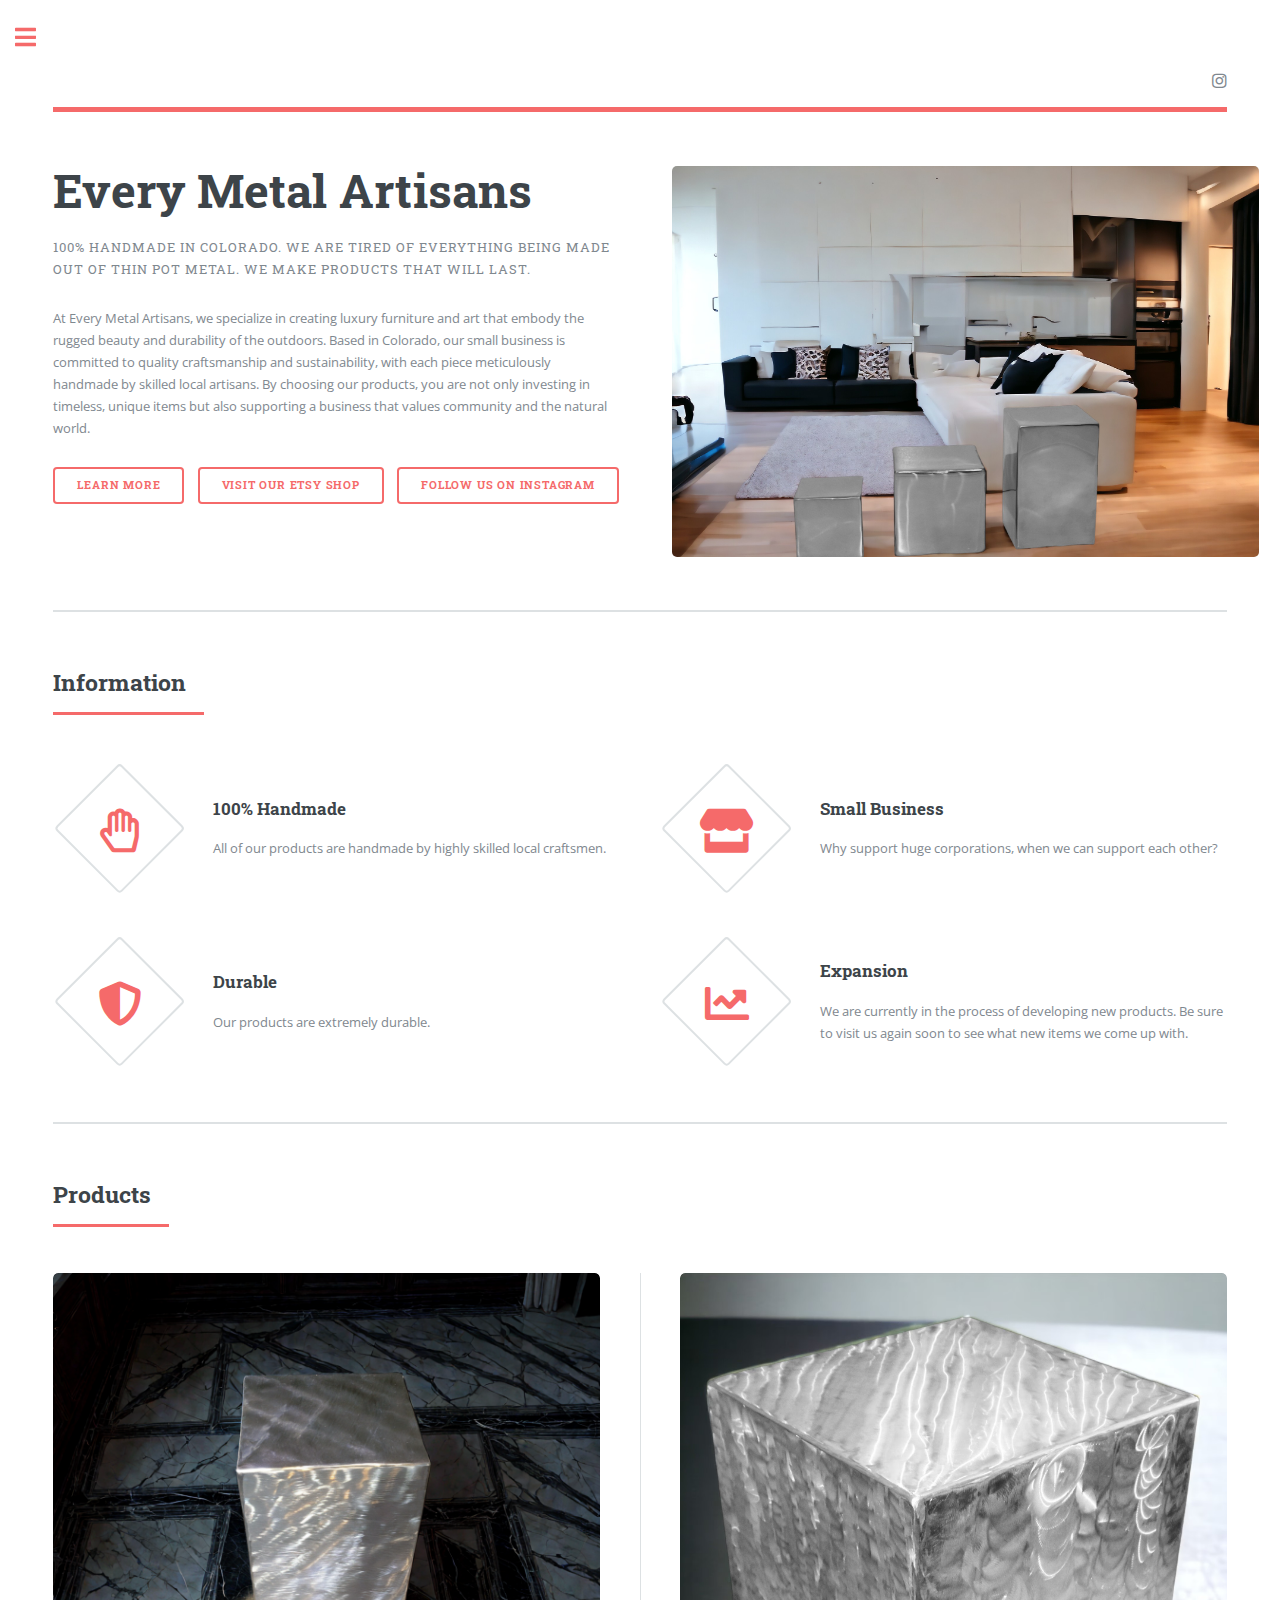
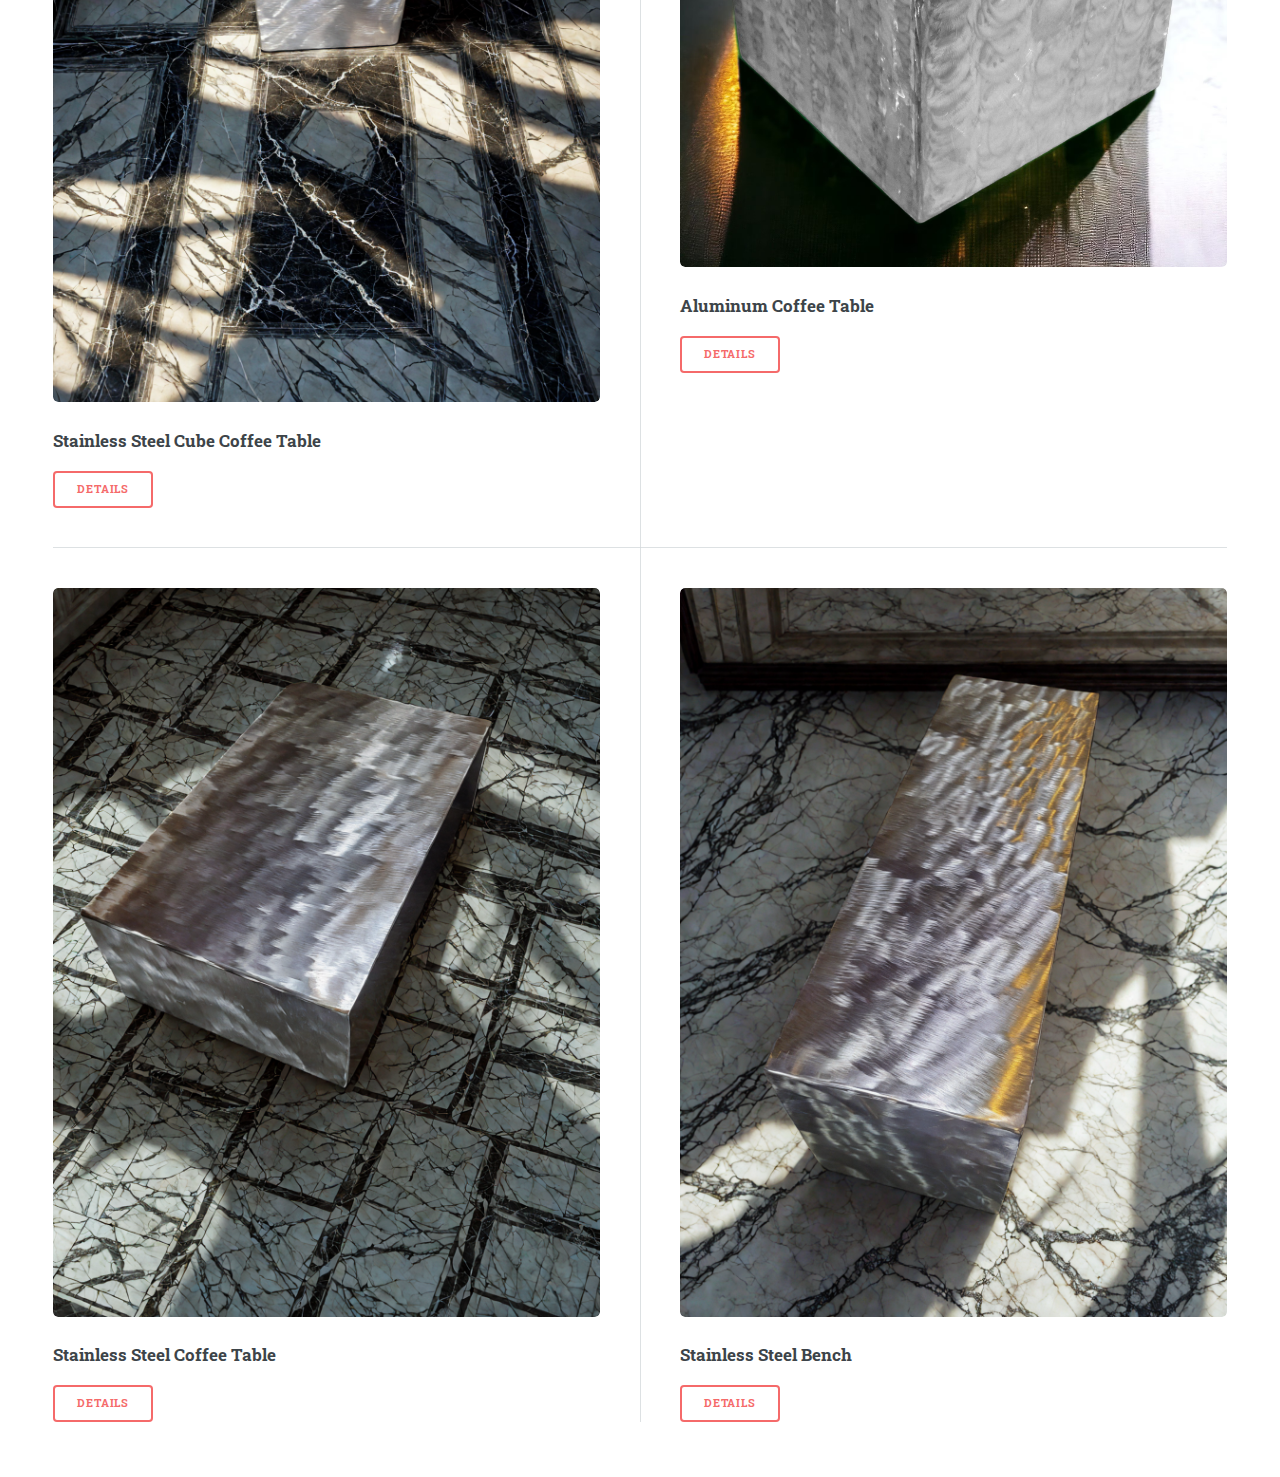
<file: index.html>
<!DOCTYPE HTML>
<!--
    Editorial by HTML5 UP
    html5up.net | @ajlkn
    Free for personal and commercial use under the CCA 3.0 license (html5up.net/license)
-->
<html>
<head>
    <title>Every Metal Artisans</title>
    <meta charset="utf-8" />
    <meta name="viewport" content="width=device-width, initial-scale=1, user-scalable=no" />
    <link rel="stylesheet" href="assets/css/main.css" />

</head>
<body class="is-preload">

    <!-- Wrapper -->
    <div id="wrapper">

        <!-- Main -->
        <div id="main">
            <div class="inner">

                <!-- Header -->
                <header id="header">
                    <ul class="icons">
                        <!-- <li><a href="#" class="icon brands fa-twitter"><span class="label">Twitter</span></a></li> -->
                        <!-- <li><a href="#" class="icon brands fa-facebook-f"><span class="label">Facebook</span></a></li> -->
                        <!-- <li><a href="#" class="icon brands fa-snapchat-ghost"><span class="label">Snapchat</span></a></li> -->
                        <li><a href="https://www.instagram.com/everymetalartisans" class="icon brands fa-instagram"><span class="label">Instagram</span></a></li>
                        <!-- <li><a href="#" class="icon brands fa-medium-m"><span class="label">Medium</span></a></li> -->
                    </ul>
                </header>

                <!-- Banner -->
                <section id="banner">
                    <div class="content">
                        <header>
                            <h1>Every Metal Artisans</h1>
                            <p>100% handmade in Colorado. We are tired of everything being made out of thin pot metal. We make products that will last.</p>
                        </header>
                        <p>At Every Metal Artisans, we specialize in creating luxury furniture and art that embody the rugged beauty and durability of the outdoors. Based in Colorado, our small business is committed to quality craftsmanship and sustainability, with each piece meticulously handmade by skilled local artisans. By choosing our products, you are not only investing in timeless, unique items but also supporting a business that values community and the natural world.</p>
                        <ul class="actions">
                            <li><a href="about_us.html" class="button big">Learn More</a></li>
							<li>	<a href="https://everymetalartisans.etsy.com" target="_blank" class="button big">
								Visit Our Etsy Shop
							</a></li>

							<li>	<a href=https://www.instagram.com/everymetalartisans target="_blank" class="button big">
								Follow Us on Instagram
							</a></li>
							
                        </ul>
                    </div>
                    <span class="image object">
                        <img src="images/cube8.jpg" alt="" />
                    </span>
                </section>

                <!-- Section -->
                <section>
                    <header class="major">
                        <h2>Information</h2>
                    </header>
                    <div class="features">
                        <article>
                            <span class="icon fa-hand-paper"></span>
                            <div class="content">
                                <h3>100% Handmade</h3>
                                <p>All of our products are handmade by highly skilled local craftsmen.</p>
                            </div>
                        </article>
                        <article>
                            <span class="icon solid fa-store"></span>
                            <div class="content">
                                <h3>Small Business</h3>
                                <p>Why support huge corporations, when we can support each other?</p>
                            </div>
                        </article>
                        
                        <article>
                            <span class="icon solid fa-shield-alt"></span>
                            <div class="content">
                                <h3>Durable</h3>
                                <p>Our products are extremely durable.</p>
                            </div>
                        </article>
                        <article>
                            <span class="icon solid fa-chart-line"></span>
                            <div class="content">
                                <h3>Expansion</h3>
                                <p>We are currently in the process of developing new products. Be sure to visit us again soon to see what new items we come up with.</p>
                            </div>
                        </article>
                       
                    </div>
                </section>

                <!-- Section -->
                <section>
                    <header class="major">
                        <h2>Products</h2>
                    </header>
                    <div class="posts">
                        <article>
                            <a href="stainless_steel_coffee_table.html" class="image"><img src="images/cube14.png" alt="" /></a>
                            <h3>Stainless Steel Cube Coffee Table</h3>
                            <ul class="actions">
                                <li><a href="stainless_steel_coffee_table.html" class="button">Details</a></li>
                            </ul>
                        </article>
                        <article>
                            <a href="aluminum_coffee_table.html" class="image"><img src="images/cube1.jpg" alt="" /></a>
                            <h3>Aluminum Coffee Table</h3>
                            <ul class="actions">
                                <li><a href="aluminum_coffee_table.html" class="button">Details</a></li>
                            </ul>
                        </article>
                        <article>
                            <a href="bent_coffee_table.html" class="image"><img src="images/table2.png" alt="" /></a>
                            <h3>Stainless Steel Coffee Table</h3>
                            <ul class="actions">
                                <li><a href="bent_coffee_table.html" class="button">Details</a></li>
                            </ul>
                        </article>
                        <article>
                            <a href="bench.html" class="image"><img src="images/bench1.png" alt="" /></a>
                            <h3>Stainless Steel Bench</h3>
                            <ul class="actions">
                                <li><a href="bench.html" class="button">Details</a></li>
                            </ul>
                        </article>
                    </div>
                </section>

            </div>
        </div>

        <!-- Sidebar -->
        <div id="sidebar">
            <div class="inner">

                <!-- Search -->
                <!-- <section id="search" class="alt">
                    <form method="post" action="#">
                        <input type="text" name="query" id="query" placeholder="Search" />
                    </form>
                </section> -->

                <!-- Menu -->
                <nav id="menu">
                    <header class="major">
                        <h2>Menu</h2>
                    </header>
                    <ul>
                        <li><a href="index.html">Homepage</a></li>
                        <li>
                            <span class="opener">Products</span>
                            <ul>
                                <li><a href="stainless_steel_coffee_table.html">Stainless Steel Cube Coffee Table</a></li>
                                <li><a href="aluminum_coffee_table.html">Aluminum Coffee Table</a></li>
                                <li><a href="bent_coffee_table.html">Stainless Steel Coffee Table</a></li>
                                <li><a href="bench.html">Stainless Steel Bench</a></li>
                            </ul>
                        </li>
                        <li><a href="about_us.html">About Us</a></li>
                    </ul>
                </nav>

                <!-- Section -->
                <section>
                    <header class="major">
                        <h2>Contact Us</h2>
                    </header>
                    <p>Feel free to email us with any inquiries.</p>
                    <ul class="contact">
                        <li class="icon solid fa-envelope"><a href="#">everymetalartisans@protonmail.com</a></li>
                    </ul>
                </section>

                <!-- Footer -->
                <footer id="footer">
                    <p class="copyright">&copy; Untitled. All rights reserved. Demo Images: <a href="https://unsplash.com">Unsplash</a>. Design: <a href="https://html5up.net">HTML5 UP</a>.</p>
					<a href="index.html" class="logo"><strong>Editorial</strong> by HTML5 UP</a>
                </footer>

            </div>
        </div>

    </div>

    <!-- Scripts -->
    <script src="assets/js/jquery.min.js"></script>
    <script src="assets/js/browser.min.js"></script>
    <script src="assets/js/breakpoints.min.js"></script>
    <script src="assets/js/util.js"></script>
    <script src="assets/js/main.js"></script>

</body>
</html>
</file>
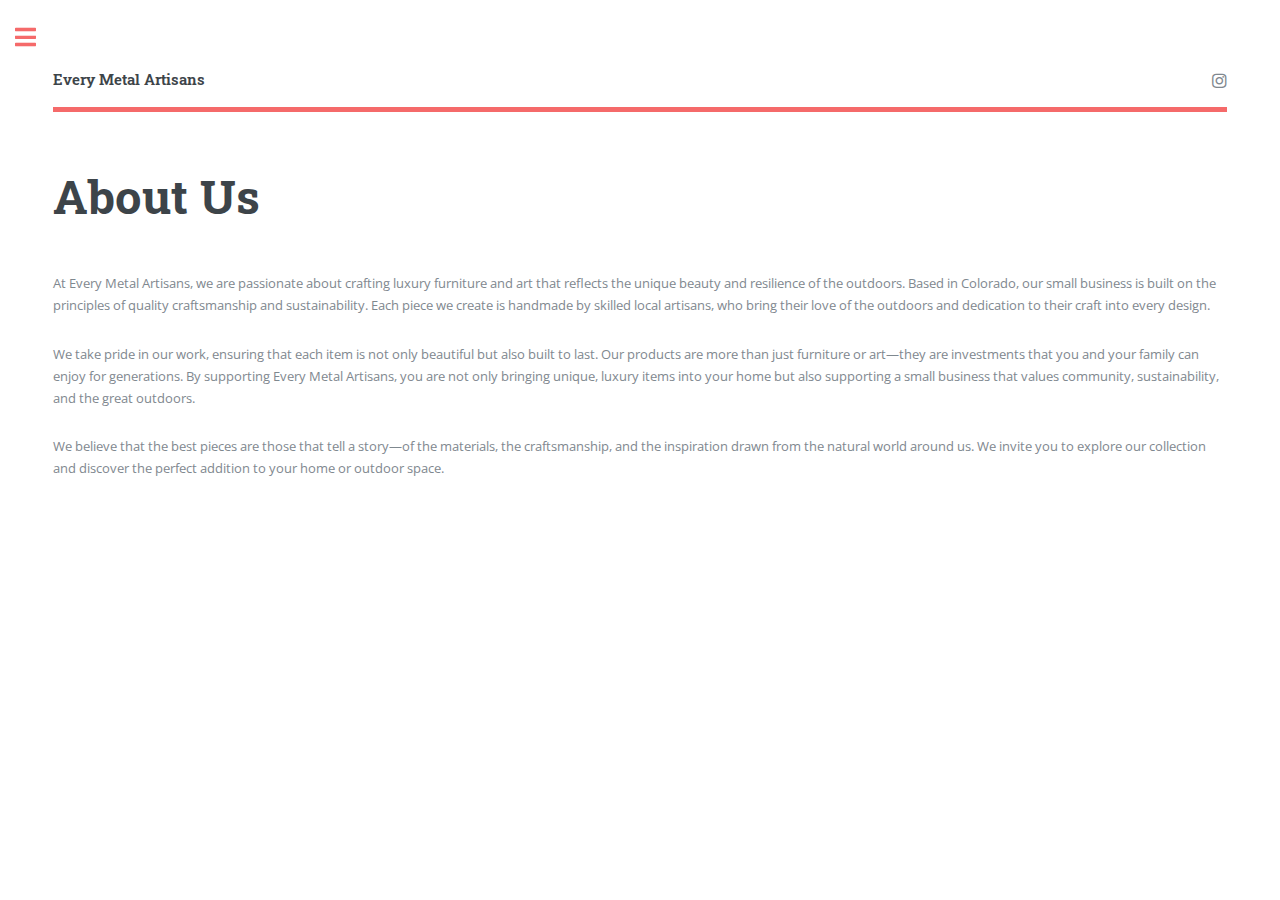
<file: about_us.html>
<!DOCTYPE HTML>
<!--
	Editorial by HTML5 UP
	html5up.net | @ajlkn
	Free for personal and commercial use under the CCA 3.0 license (html5up.net/license)
-->
<html>
	<head>
		<title>About Us - Every Metal Artisans</title>
		<meta charset="utf-8" />
		<meta name="viewport" content="width=device-width, initial-scale=1, user-scalable=no" />
		<link rel="stylesheet" href="assets/css/main.css" />
	</head>
	<body class="is-preload">

		<!-- Wrapper -->
			<div id="wrapper">

				<!-- Main -->
					<div id="main">
						<div class="inner">

							<!-- Header -->
								<header id="header">
									<a href="index.html" class="logo"><strong>Every Metal Artisans</strong></a>
									<ul class="icons">
										<li><a href="https://www.instagram.com/everymetalartisans" class="icon brands fa-instagram"><span class="label">Instagram</span></a></li>
									</ul>
								</header>

							<!-- Content -->
								<section>
									<header class="main">
										<h1>About Us</h1>
									</header>

									<p>At Every Metal Artisans, we are passionate about crafting luxury furniture and art that reflects the unique beauty and resilience of the outdoors. Based in Colorado, our small business is built on the principles of quality craftsmanship and sustainability. Each piece we create is handmade by skilled local artisans, who bring their love of the outdoors and dedication to their craft into every design.</p>
									<p>We take pride in our work, ensuring that each item is not only beautiful but also built to last. Our products are more than just furniture or art—they are investments that you and your family can enjoy for generations. By supporting Every Metal Artisans, you are not only bringing unique, luxury items into your home but also supporting a small business that values community, sustainability, and the great outdoors.</p>
									<p>We believe that the best pieces are those that tell a story—of the materials, the craftsmanship, and the inspiration drawn from the natural world around us. We invite you to explore our collection and discover the perfect addition to your home or outdoor space.</p>
								</section>

						</div>
					</div>

				<!-- Sidebar -->
				<div id="sidebar">
					<div class="inner">
		
						<!-- Menu -->
						<nav id="menu">
							<header class="major">
								<h2>Menu</h2>
							</header>
							<ul>
								<li><a href="index.html">Homepage</a></li>
								<li>
									<span class="opener">Products</span>
									<ul>
										<li><a href="stainless_steel_coffee_table.html">Stainless Steel Cube Coffee Table</a></li>
                                		<li><a href="aluminum_coffee_table.html">Aluminum Coffee Table</a></li>
                                		<li><a href="bent_coffee_table.html">Stainless Steel Coffee Table</a></li>
                                		<li><a href="bench.html">Stainless Steel Bench</a></li>
									</ul>
								</li>
								<li><a href="about_us.html">About Us</a></li>
							</ul>
						</nav>

						<!-- Section -->
						<section>
							<header class="major">
								<h2>Contact Us</h2>
							</header>
							<p>Feel free to email us with any inquiries.</p>
							<ul class="contact">
								<li class="icon solid fa-envelope"><a href="#">everymetalartisans@protonmail.com</a></li>
							</ul>
						</section>

						<!-- Footer -->
						<footer id="footer">
							<p class="copyright">&copy; Untitled. All rights reserved. Demo Images: <a href="https://unsplash.com">Unsplash</a>. Design: <a href="https://html5up.net">HTML5 UP</a>.</p>
							<a href="index.html" class="logo"><strong>Editorial</strong> by HTML5 UP</a>
						</footer>

					</div>
				</div>

			</div>

		<!-- Scripts -->
			<script src="assets/js/jquery.min.js"></script>
			<script src="assets/js/browser.min.js"></script>
			<script src="assets/js/breakpoints.min.js"></script>
			<script src="assets/js/util.js"></script>
			<script src="assets/js/main.js"></script>

	</body>
</html>
</file>
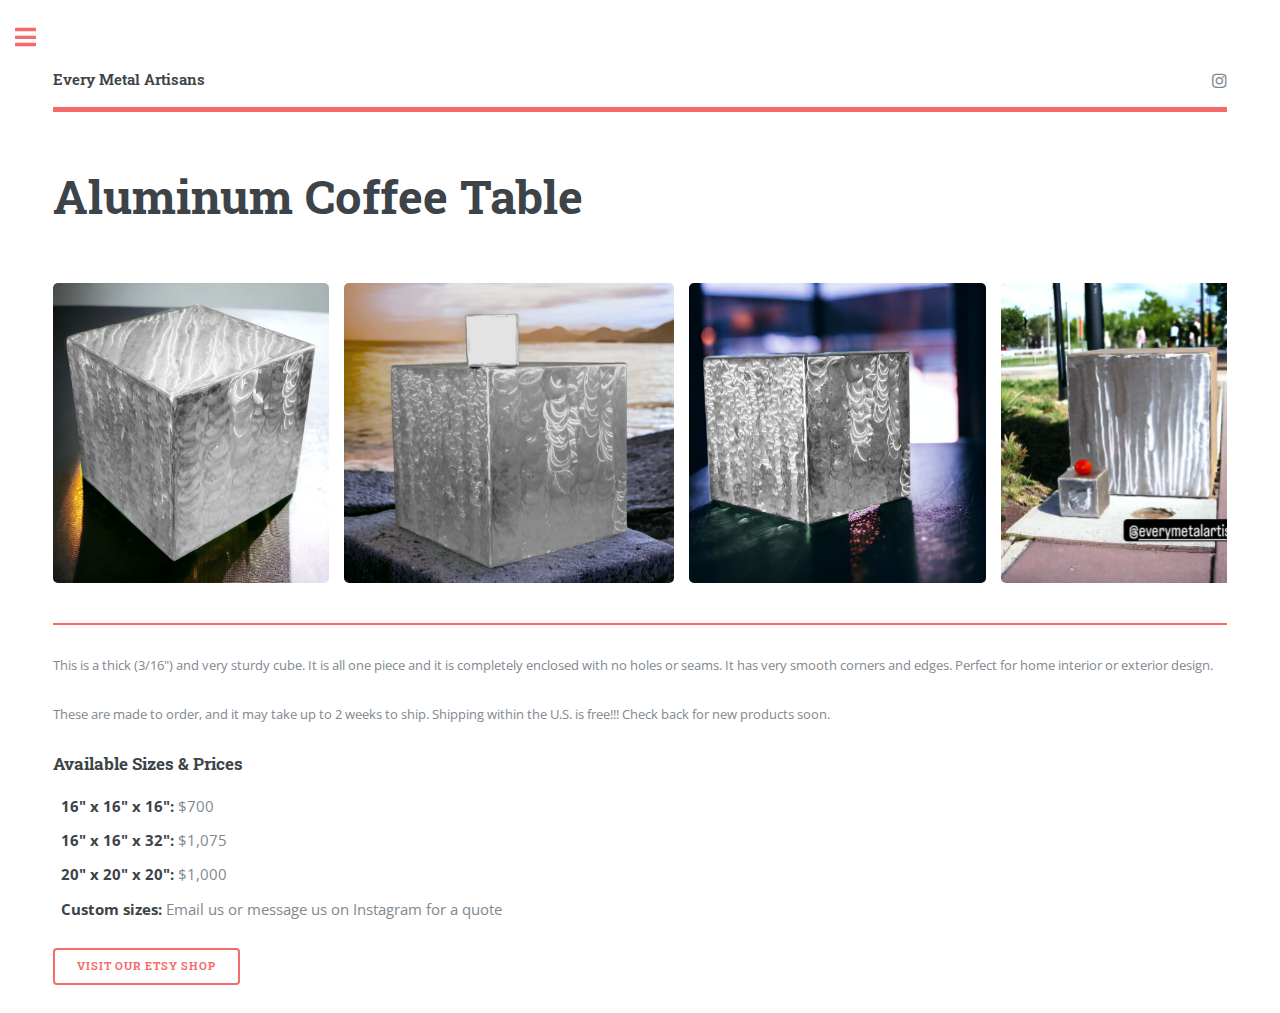
<file: aluminum_coffee_table.html>
<!DOCTYPE HTML>
<!--
    Editorial by HTML5 UP
    html5up.net | @ajlkn
    Free for personal and commercial use under the CCA 3.0 license (html5up.net/license)
-->
<html>
    <head>
        <title>Aluminum Coffee Table - Every Metal Artisans</title>
        <meta charset="utf-8" />
        <meta name="viewport" content="width=device-width, initial-scale=1, user-scalable=no" />
        <link rel="stylesheet" href="assets/css/main.css" />
        <style>
            /* Custom styles for scrollable gallery */
            .scrollable-gallery {
                display: flex;
                overflow-x: scroll;
                padding: 10px 0;
            }

            .scrollable-gallery img {
                max-height: 300px; /* Adjust the height as needed */
                margin-right: 15px;
                border-radius: 5px;
            }

            .scrollable-gallery img:last-child {
                margin-right: 0;
            }

            /* Style for the price list */
            .price-list {
                margin-top: 20px;
            }

            .price-list ul {
                list-style-type: none;
                padding-left: 0;
            }

            .price-list li {
                font-size: 1.1em;
                margin-bottom: 10px;
            }

            .price-list strong {
                font-weight: bold;
            }

            /* Style for the custom horizontal rule */
            hr.custom-line {
                border: none;
                height: 2px;
                background-color: #FF6666; /* Use the same color as the top line */
                margin: 30px 0;
            }
        </style>
    </head>
    <body class="is-preload">

        <!-- Wrapper -->
        <div id="wrapper">

            <!-- Main -->
            <div id="main">
                <div class="inner">

                    <!-- Header -->
                    <header id="header">
                        <a href="index.html" class="logo"><strong>Every Metal Artisans</strong></a>
                        <ul class="icons">
                            <li><a href="https://www.instagram.com/everymetalartisans" class="icon brands fa-instagram"><span class="label">Instagram</span></a></li>
                        </ul>
                    </header>

                    <!-- Content -->
                    <section>
                        <header class="main">
                            <h1>Aluminum Coffee Table</h1>
                        </header>

                        <!-- Scrollable Image Gallery -->
                        <div class="scrollable-gallery">
                            <img src="images/cube1.jpg" alt="Aluminum Coffee Table - Image 1" />
                            <img src="images/cube2.jpg" alt="Aluminum Coffee Table - Image 2" />
                            <img src="images/cube3.jpg" alt="Aluminum Coffee Table - Image 3" />
                            <img src="images/cube4.png" alt="Aluminum Coffee Table - Image 4" />
                        </div>

                        <!-- Custom Line -->
                        <hr class="custom-line" />

                        <!-- Description -->
                        <p>This is a thick (3/16") and very sturdy cube. It is all one piece and it is completely enclosed with no holes or seams. It has very smooth corners and edges. Perfect for home interior or exterior design.</p>
                        <p>These are made to order, and it may take up to 2 weeks to ship. Shipping within the U.S. is free!!! Check back for new products soon.</p>

                        <!-- Price List -->
                        <div class="price-list">
                            <h3>Available Sizes & Prices</h3>
                            <ul>
                                <li><strong>16" x 16" x 16":</strong> $700</li>
                                <li><strong>16" x 16" x 32":</strong> $1,075</li>
                                <li><strong>20" x 20" x 20":</strong> $1,000</li>
                                <li><strong>Custom sizes:</strong> Email us or message us on Instagram for a quote</li>
                            </ul>

							<a href="https://everymetalartisans.etsy.com" target="_blank" class="button big">
								Visit Our Etsy Shop
							</a>

                        </div>
                    </section>

                </div>
            </div>

            <!-- Sidebar -->
            <div id="sidebar">
                <div class="inner">
                    <!-- Menu -->
                    <nav id="menu">
                        <header class="major">
                            <h2>Menu</h2>
                        </header>
                        <ul>
                            <li><a href="index.html">Homepage</a></li>
                            <li>
                                <span class="opener">Products</span>
                                <ul>
                                    <li><a href="stainless_steel_coffee_table.html">Stainless Steel Cube Coffee Table</a></li>
                                    <li><a href="aluminum_coffee_table.html">Aluminum Coffee Table</a></li>
                                    <li><a href="bent_coffee_table.html">Stainless Steel Coffee Table</a></li>
                                    <li><a href="bench.html">Stainless Steel Bench</a></li>
                                </ul>
                            </li>
                            <li><a href="about_us.html">About Us</a></li>
                        </ul>
                    </nav>

                    <!-- Section -->
                    <section>
                        <header class="major">
                            <h2>Contact Us</h2>
                        </header>
                        <p>Feel free to email us with any inquiries.</p>
                        <ul class="contact">
                            <li class="icon solid fa-envelope"><a href="#">everymetalartisans@protonmail.com</a></li>
                        </ul>
                    </section>

                    <!-- Footer -->
                    <footer id="footer">
                        <p class="copyright">&copy; Untitled. All rights reserved. Demo Images: <a href="https://unsplash.com">Unsplash</a>. Design: <a href="https://html5up.net">HTML5 UP</a>.</p>
					    <a href="index.html" class="logo"><strong>Editorial</strong> by HTML5 UP</a>
                    </footer>
                </div>
            </div>

        </div>

        <!-- Scripts -->
        <script src="assets/js/jquery.min.js"></script>
        <script src="assets/js/browser.min.js"></script>
        <script src="assets/js/breakpoints.min.js"></script>
        <script src="assets/js/util.js"></script>
        <script src="assets/js/main.js"></script>

    </body>
</html>
</file>
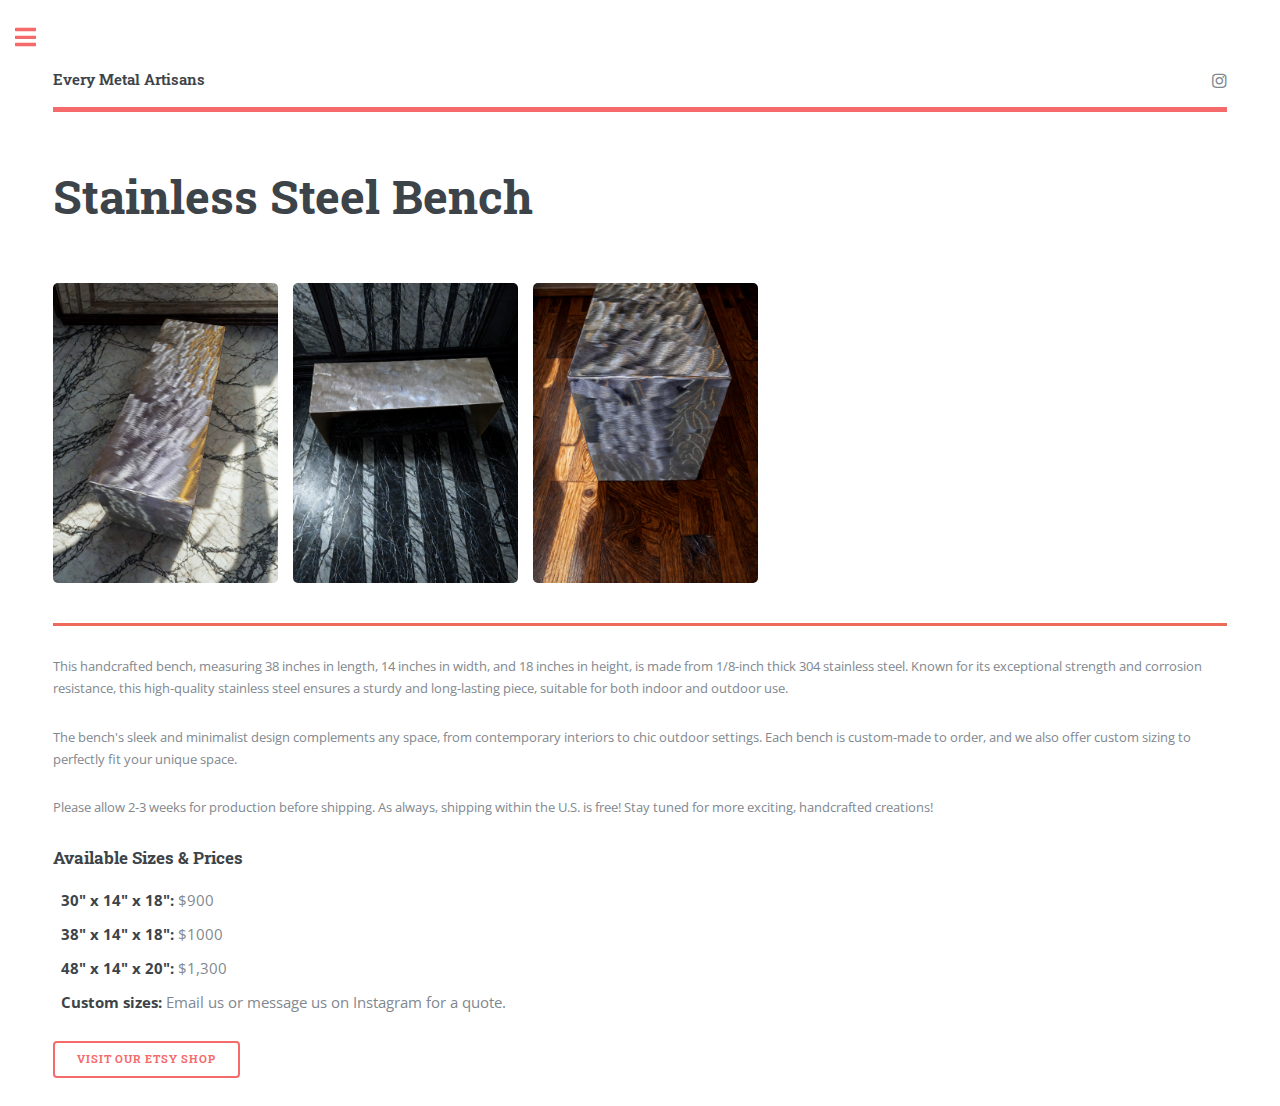
<file: bench.html>
<!DOCTYPE HTML>
<!--
    Editorial by HTML5 UP
    html5up.net | @ajlkn
    Free for personal and commercial use under the CCA 3.0 license (html5up.net/license)
-->
<html>
    <head>
        <title>Stainless Steel Bench</title>
        <meta charset="utf-8" />
        <meta name="viewport" content="width=device-width, initial-scale=1, user-scalable=no" />
        <link rel="stylesheet" href="assets/css/main.css" />
        <style>
            /* Custom styles for scrollable gallery */
            .scrollable-gallery {
                display: flex;
                overflow-x: scroll;
                padding: 10px 0;
            }

            .scrollable-gallery img {
                max-height: 300px; /* Adjust the height as needed */
                margin-right: 15px;
                border-radius: 5px;
            }

            .scrollable-gallery img:last-child {
                margin-right: 0;
            }

            /* Style for the custom orange line */
            .custom-line {
                border: 0;
                height: 3px;
                background: #ed6a5a;
                margin: 30px 0;
            }

            /* Style for the price list */
            .price-list {
                margin-top: 20px;
            }

            .price-list ul {
                list-style-type: none;
                padding-left: 0;
            }

            .price-list li {
                font-size: 1.1em;
                margin-bottom: 10px;
            }

            .price-list strong {
                font-weight: bold;
            }
        </style>
    </head>
    <body class="is-preload">

        <!-- Wrapper -->
        <div id="wrapper">

            <!-- Main -->
            <div id="main">
                <div class="inner">

                    <!-- Header -->
                    <header id="header">
                        <a href="index.html" class="logo"><strong>Every Metal Artisans</strong></a>
                        <ul class="icons">
                            <li><a href="https://www.instagram.com/everymetalartisans" class="icon brands fa-instagram"><span class="label">Instagram</span></a></li>
                        </ul>
                    </header>

                    <!-- Content -->
                    <section>
                        <header class="main">
                            <h1>Stainless Steel Bench</h1>
                        </header>

                        <!-- Scrollable Image Gallery -->
                        <div class="scrollable-gallery">
                            <img src="images/bench1.png" alt="Stainless Steel Cube Coffee Table - Image 1" />
                            <img src="images/bench2.png" alt="Stainless Steel Cube Coffee Table - Image 2" />
                            <img src="images/bench3.png" alt="Stainless Steel Cube Coffee Table - Image 3" />
                        </div>

                        <!-- Custom Orange Line -->
                        <hr class="custom-line" />

                        <!-- Description -->
                        <p>This handcrafted bench, measuring 38 inches in length, 14 inches in width, and 18 inches in height, is made from 1/8-inch thick 304 stainless steel. Known for its exceptional strength and corrosion resistance, this high-quality stainless steel ensures a sturdy and long-lasting piece, suitable for both indoor and outdoor use.</p>
                        <p>The bench's sleek and minimalist design complements any space, from contemporary interiors to chic outdoor settings. Each bench is custom-made to order, and we also offer custom sizing to perfectly fit your unique space.</p>
                        <p>Please allow 2-3 weeks for production before shipping. As always, shipping within the U.S. is free! Stay tuned for more exciting, handcrafted creations!</p>

                        <!-- Price List -->
                        <div class="price-list">
                            <h3>Available Sizes & Prices</h3>
                            <ul>
                                <li><strong>30" x 14" x 18":</strong> $900</li>
                                <li><strong>38" x 14" x 18":</strong> $1000</li>
                                <li><strong>48" x 14" x 20":</strong> $1,300</li>
                                <li><strong>Custom sizes:</strong> Email us or message us on Instagram for a quote.</li>
                            </ul>

							<a href="https://everymetalartisans.etsy.com" target="_blank" class="button big">
								Visit Our Etsy Shop
							</a>

                        </div>
                    </section>
                </div>
            </div>

           <!-- Sidebar -->
        <div id="sidebar">
            <div class="inner">

                <!-- Menu -->
                <nav id="menu">
                    <header class="major">
                        <h2>Menu</h2>
                    </header>
                    <ul>
                        <li><a href="index.html">Homepage</a></li>
                        <li>
                            <span class="opener">Products</span>
                            <ul>
                                <li><a href="stainless_steel_coffee_table.html">Stainless Steel Cube Coffee Table</a></li>
                                <li><a href="aluminum_coffee_table.html">Aluminum Coffee Table</a></li>
                                <li><a href="bent_coffee_table.html">Stainless Steel Coffee Table</a></li>
                                <li><a href="bench.html">Stainless Steel Bench</a></li>
                            </ul>
                        </li>
                        <li><a href="about_us.html">About Us</a></li>
                    </ul>
                </nav>

				<!-- Section -->
				<section>
					<header class="major">
						<h2>Contact Us</h2>
					</header>
					<p>Feel free to email us with any inquiries.</p>
					<ul class="contact">
						<li class="icon solid fa-envelope"><a href="#">everymetalartisans@protonmail.com</a></li>
					</ul>
				</section>

                <!-- Footer -->
                <footer id="footer">
                    <p class="copyright">&copy; Untitled. All rights reserved. Demo Images: <a href="https://unsplash.com">Unsplash</a>. Design: <a href="https://html5up.net">HTML5 UP</a>.</p>
					<a href="index.html" class="logo"><strong>Editorial</strong> by HTML5 UP</a>
                </footer>
            </div>
        </div>
        </div>

        <!-- Scripts -->
        <script src="assets/js/jquery.min.js"></script>
        <script src="assets/js/browser.min.js"></script>
        <script src="assets/js/breakpoints.min.js"></script>
        <script src="assets/js/util.js"></script>
        <script src="assets/js/main.js"></script>
    </body>
</html>
</file>
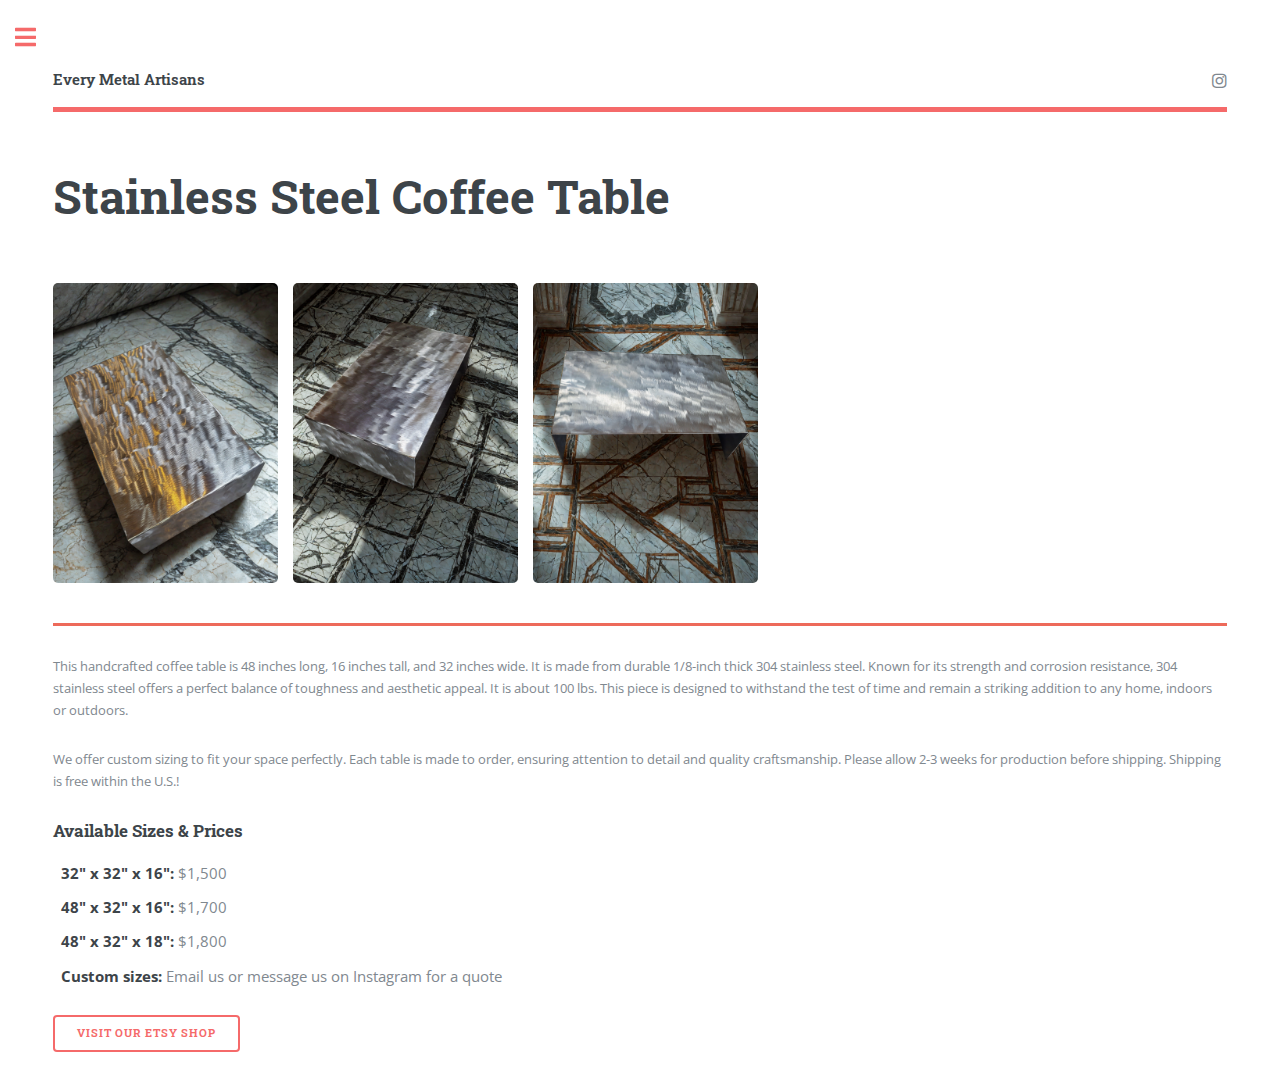
<file: bent_coffee_table.html>
<!DOCTYPE HTML>
<!--
    Editorial by HTML5 UP
    html5up.net | @ajlkn
    Free for personal and commercial use under the CCA 3.0 license (html5up.net/license)
-->
<html>
    <head>
        <title>Stainless Steel Coffee Table</title>
        <meta charset="utf-8" />
        <meta name="viewport" content="width=device-width, initial-scale=1, user-scalable=no" />
        <link rel="stylesheet" href="assets/css/main.css" />
        <style>
            /* Custom styles for scrollable gallery */
            .scrollable-gallery {
                display: flex;
                overflow-x: scroll;
                padding: 10px 0;
            }

            .scrollable-gallery img {
                max-height: 300px; /* Adjust the height as needed */
                margin-right: 15px;
                border-radius: 5px;
            }

            .scrollable-gallery img:last-child {
                margin-right: 0;
            }

            /* Style for the custom orange line */
            .custom-line {
                border: 0;
                height: 3px;
                background: #ed6a5a;
                margin: 30px 0;
            }

            /* Style for the price list */
            .price-list {
                margin-top: 20px;
            }

            .price-list ul {
                list-style-type: none;
                padding-left: 0;
            }

            .price-list li {
                font-size: 1.1em;
                margin-bottom: 10px;
            }

            .price-list strong {
                font-weight: bold;
            }
        </style>
    </head>
    <body class="is-preload">

        <!-- Wrapper -->
        <div id="wrapper">

            <!-- Main -->
            <div id="main">
                <div class="inner">

                    <!-- Header -->
                    <header id="header">
                        <a href="index.html" class="logo"><strong>Every Metal Artisans</strong></a>
                        <ul class="icons">
                            <li><a href="https://www.instagram.com/everymetalartisans" class="icon brands fa-instagram"><span class="label">Instagram</span></a></li>
                        </ul>
                    </header>

                    <!-- Content -->
                    <section>
                        <header class="main">
                            <h1>Stainless Steel Coffee Table</h1>
                        </header>

                        <!-- Scrollable Image Gallery -->
                        <div class="scrollable-gallery">
                            <img src="images/table1.png" alt="Stainless Steel Coffee Table - Image 1" />
                            <img src="images/table2.png" alt="Stainless Steel Coffee Table - Image 2" />
                            <img src="images/table3.png" alt="Stainless Steel Coffee Table - Image 3" />
                        </div>

                        <!-- Custom Orange Line -->
                        <hr class="custom-line" />

                        <!-- Description -->
                        <p>This handcrafted coffee table is 48 inches long, 16 inches tall, and 32 inches wide. It is made from durable 1/8-inch thick 304 stainless steel. Known for its strength and corrosion resistance, 304 stainless steel offers a perfect balance of toughness and aesthetic appeal. It is about 100 lbs. This piece is designed to withstand the test of time and remain a striking addition to any home, indoors or outdoors.</p>
                        <p>We offer custom sizing to fit your space perfectly. Each table is made to order, ensuring attention to detail and quality craftsmanship. Please allow 2-3 weeks for production before shipping. Shipping is free within the U.S.!</p>

                        <!-- Price List -->
                        <div class="price-list">
                            <h3>Available Sizes & Prices</h3>
                            <ul>
                                <li><strong>32" x 32" x 16":</strong> $1,500</li>
                                <li><strong>48" x 32" x 16":</strong> $1,700</li>
                                <li><strong>48" x 32" x 18":</strong> $1,800</li>
                                <li><strong>Custom sizes:</strong> Email us or message us on Instagram for a quote</li>
                            </ul>

							<a href="https://everymetalartisans.etsy.com" target="_blank" class="button big">
								Visit Our Etsy Shop
							</a>

                        </div>
                    </section>
                </div>
            </div>

           <!-- Sidebar -->
        <div id="sidebar">
            <div class="inner">

                <!-- Menu -->
                <nav id="menu">
                    <header class="major">
                        <h2>Menu</h2>
                    </header>
                    <ul>
                        <li><a href="index.html">Homepage</a></li>
                        <li>
                            <span class="opener">Products</span>
                            <ul>
                                <li><a href="stainless_steel_coffee_table.html">Stainless Steel Cube Coffee Table</a></li>
                                <li><a href="aluminum_coffee_table.html">Aluminum Coffee Table</a></li>
                                <li><a href="bent_coffee_table.html">Stainless Steel Coffee Table</a></li>
                                <li><a href="bench.html">Stainless Steel Bench</a></li>
                            </ul>
                        </li>
                        <li><a href="about_us.html">About Us</a></li>
                    </ul>
                </nav>

				<!-- Section -->
				<section>
					<header class="major">
						<h2>Contact Us</h2>
					</header>
					<p>Feel free to email us with any inquiries.</p>
					<ul class="contact">
						<li class="icon solid fa-envelope"><a href="#">everymetalartisans@protonmail.com</a></li>
					</ul>
				</section>

                <!-- Footer -->
                <footer id="footer">
                    <p class="copyright">&copy; Untitled. All rights reserved. Demo Images: <a href="https://unsplash.com">Unsplash</a>. Design: <a href="https://html5up.net">HTML5 UP</a>.</p>
					<a href="index.html" class="logo"><strong>Editorial</strong> by HTML5 UP</a>
                </footer>
            </div>
        </div>
        </div>

        <!-- Scripts -->
        <script src="assets/js/jquery.min.js"></script>
        <script src="assets/js/browser.min.js"></script>
        <script src="assets/js/breakpoints.min.js"></script>
        <script src="assets/js/util.js"></script>
        <script src="assets/js/main.js"></script>
    </body>
</html>
</file>
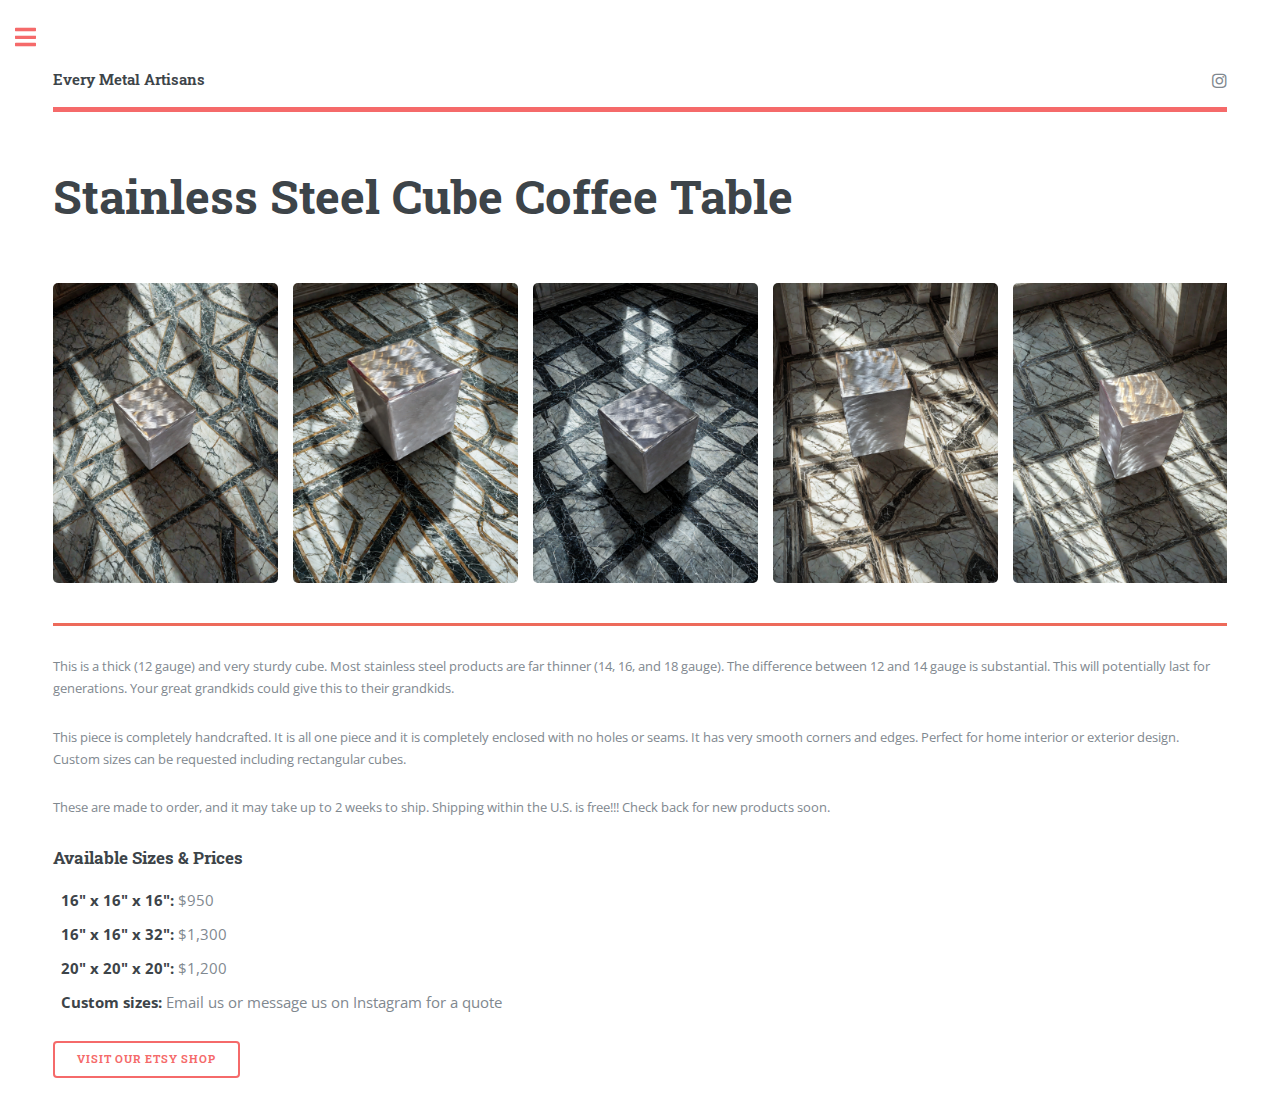
<file: stainless_steel_coffee_table.html>
<!DOCTYPE HTML>
<!--
    Editorial by HTML5 UP
    html5up.net | @ajlkn
    Free for personal and commercial use under the CCA 3.0 license (html5up.net/license)
-->
<html>
    <head>
        <title>Stainless Steel Cube Coffee Table</title>
        <meta charset="utf-8" />
        <meta name="viewport" content="width=device-width, initial-scale=1, user-scalable=no" />
        <link rel="stylesheet" href="assets/css/main.css" />
        <style>
            /* Custom styles for scrollable gallery */
            .scrollable-gallery {
                display: flex;
                overflow-x: scroll;
                padding: 10px 0;
            }

            .scrollable-gallery img {
                max-height: 300px; /* Adjust the height as needed */
                margin-right: 15px;
                border-radius: 5px;
            }

            .scrollable-gallery img:last-child {
                margin-right: 0;
            }

            /* Style for the custom orange line */
            .custom-line {
                border: 0;
                height: 3px;
                background: #ed6a5a;
                margin: 30px 0;
            }

            /* Style for the price list */
            .price-list {
                margin-top: 20px;
            }

            .price-list ul {
                list-style-type: none;
                padding-left: 0;
            }

            .price-list li {
                font-size: 1.1em;
                margin-bottom: 10px;
            }

            .price-list strong {
                font-weight: bold;
            }
        </style>
    </head>
    <body class="is-preload">

        <!-- Wrapper -->
        <div id="wrapper">

            <!-- Main -->
            <div id="main">
                <div class="inner">

                    <!-- Header -->
                    <header id="header">
                        <a href="index.html" class="logo"><strong>Every Metal Artisans</strong></a>
                        <ul class="icons">
                            <li><a href="https://www.instagram.com/everymetalartisans" class="icon brands fa-instagram"><span class="label">Instagram</span></a></li>
                        </ul>
                    </header>

                    <!-- Content -->
                    <section>
                        <header class="main">
                            <h1>Stainless Steel Cube Coffee Table</h1>
                        </header>

                        <!-- Scrollable Image Gallery -->
                        <div class="scrollable-gallery">
                            <img src="images/cube9.png" alt="Stainless Steel Cube Coffee Table - Image 1" />
                            <img src="images/cube10.png" alt="Stainless Steel Cube Coffee Table - Image 2" />
                            <img src="images/cube11.png" alt="Stainless Steel Cube Coffee Table - Image 3" />
                            <img src="images/cube12.png" alt="Stainless Steel Cube Coffee Table - Image 4" />
                            <img src="images/cube13.png" alt="Stainless Steel Cube Coffee Table - Image 1" />
                            <img src="images/cube14.png" alt="Stainless Steel Cube Coffee Table - Image 2" />
                            <img src="images/cube5.jpg" alt="Stainless Steel Cube Coffee Table - Image 1" />
                            <img src="images/cube6.jpg" alt="Stainless Steel Cube Coffee Table - Image 2" />
                            <img src="images/cube7.jpg" alt="Stainless Steel Cube Coffee Table - Image 3" />
                            <img src="images/cube8.jpg" alt="Stainless Steel Cube Coffee Table - Image 4" />
                        </div>

                        <!-- Custom Orange Line -->
                        <hr class="custom-line" />

                        <!-- Description -->
                        <p>This is a thick (12 gauge) and very sturdy cube. Most stainless steel products are far thinner (14, 16, and 18 gauge). The difference between 12 and 14 gauge is substantial. This will potentially last for generations. Your great grandkids could give this to their grandkids.</p>
                        <p>This piece is completely handcrafted. It is all one piece and it is completely enclosed with no holes or seams. It has very smooth corners and edges. Perfect for home interior or exterior design. Custom sizes can be requested including rectangular cubes.</p>
                        <p>These are made to order, and it may take up to 2 weeks to ship. Shipping within the U.S. is free!!! Check back for new products soon.</p>

                        <!-- Price List -->
                        <div class="price-list">
                            <h3>Available Sizes & Prices</h3>
                            <ul>
                                <li><strong>16" x 16" x 16":</strong> $950</li>
                                <li><strong>16" x 16" x 32":</strong> $1,300</li>
                                <li><strong>20" x 20" x 20":</strong> $1,200</li>
                                <li><strong>Custom sizes:</strong> Email us or message us on Instagram for a quote</li>
                            </ul>

							<a href="https://everymetalartisans.etsy.com" target="_blank" class="button big">
								Visit Our Etsy Shop
							</a>

                        </div>
                    </section>
                </div>
            </div>

           <!-- Sidebar -->
        <div id="sidebar">
            <div class="inner">

                <!-- Menu -->
                <nav id="menu">
                    <header class="major">
                        <h2>Menu</h2>
                    </header>
                    <ul>
                        <li><a href="index.html">Homepage</a></li>
                        <li>
                            <span class="opener">Products</span>
                            <ul>
                                <li><a href="stainless_steel_coffee_table.html">Stainless Steel Cube Coffee Table</a></li>
                                <li><a href="aluminum_coffee_table.html">Aluminum Coffee Table</a></li>
                                <li><a href="bent_coffee_table.html">Stainless Steel Coffee Table</a></li>
                                <li><a href="bench.html">Stainless Steel Bench</a></li>
                            </ul>
                        </li>
                        <li><a href="about_us.html">About Us</a></li>
                    </ul>
                </nav>

				<!-- Section -->
				<section>
					<header class="major">
						<h2>Contact Us</h2>
					</header>
					<p>Feel free to email us with any inquiries.</p>
					<ul class="contact">
						<li class="icon solid fa-envelope"><a href="#">everymetalartisans@protonmail.com</a></li>
					</ul>
				</section>

                <!-- Footer -->
                <footer id="footer">
                    <p class="copyright">&copy; Untitled. All rights reserved. Demo Images: <a href="https://unsplash.com">Unsplash</a>. Design: <a href="https://html5up.net">HTML5 UP</a>.</p>
					<a href="index.html" class="logo"><strong>Editorial</strong> by HTML5 UP</a>
                </footer>
            </div>
        </div>
        </div>

        <!-- Scripts -->
        <script src="assets/js/jquery.min.js"></script>
        <script src="assets/js/browser.min.js"></script>
        <script src="assets/js/breakpoints.min.js"></script>
        <script src="assets/js/util.js"></script>
        <script src="assets/js/main.js"></script>
    </body>
</html>
</file>
<file: assets/css/main.css>
@import url(fontawesome-all.min.css);
@import url("https://fonts.googleapis.com/css?family=Open+Sans:400,600,400italic,600italic|Roboto+Slab:400,700");
/*
	Editorial by HTML5 UP
	html5up.net | @ajlkn
	Free for personal and commercial use under the CCA 3.0 license (html5up.net/license)
*/
html, body, div, span, applet, object,
iframe, h1, h2, h3, h4, h5, h6, p, blockquote,
pre, a, abbr, acronym, address, big, cite,
code, del, dfn, em, img, ins, kbd, q, s, samp,
small, strike, strong, sub, sup, tt, var, b,
u, i, center, dl, dt, dd, ol, ul, li, fieldset,
form, label, legend, table, caption, tbody,
tfoot, thead, tr, th, td, article, aside,
canvas, details, embed, figure, figcaption,
footer, header, hgroup, menu, nav, output, ruby,
section, summary, time, mark, audio, video {
  margin: 0;
  padding: 0;
  border: 0;
  font-size: 100%;
  font: inherit;
  vertical-align: baseline; }

article, aside, details, figcaption, figure,
footer, header, hgroup, menu, nav, section {
  display: block; }

body {
  line-height: 1; }

ol, ul {
  list-style: none; }

blockquote, q {
  quotes: none; }
  blockquote:before, blockquote:after, q:before, q:after {
    content: '';
    content: none; }

table {
  border-collapse: collapse;
  border-spacing: 0; }

body {
  -webkit-text-size-adjust: none; }

mark {
  background-color: transparent;
  color: inherit; }

input::-moz-focus-inner {
  border: 0;
  padding: 0; }

input, select, textarea {
  -moz-appearance: none;
  -webkit-appearance: none;
  -ms-appearance: none;
  appearance: none; }

/* Basic */
@-ms-viewport {
  width: device-width; }

body {
  -ms-overflow-style: scrollbar; }

@media screen and (max-width: 480px) {
  html, body {
    min-width: 320px; } }

html {
  box-sizing: border-box; }

*, *:before, *:after {
  box-sizing: inherit; }

body {
  background: #ffffff; }
  body.is-preload *, body.is-preload *:before, body.is-preload *:after, body.is-resizing *, body.is-resizing *:before, body.is-resizing *:after {
    -moz-animation: none !important;
    -webkit-animation: none !important;
    -ms-animation: none !important;
    animation: none !important;
    -moz-transition: none !important;
    -webkit-transition: none !important;
    -ms-transition: none !important;
    transition: none !important; }

/* Type */
body, input, select, textarea {
  color: #7f888f;
  font-family: "Open Sans", sans-serif;
  font-size: 13pt;
  font-weight: 400;
  line-height: 1.65; }
  @media screen and (max-width: 1680px) {
    body, input, select, textarea {
      font-size: 11pt; } }
  @media screen and (max-width: 1280px) {
    body, input, select, textarea {
      font-size: 10pt; } }
  @media screen and (max-width: 360px) {
    body, input, select, textarea {
      font-size: 9pt; } }

a {
  -moz-transition: color 0.2s ease-in-out, border-bottom-color 0.2s ease-in-out;
  -webkit-transition: color 0.2s ease-in-out, border-bottom-color 0.2s ease-in-out;
  -ms-transition: color 0.2s ease-in-out, border-bottom-color 0.2s ease-in-out;
  transition: color 0.2s ease-in-out, border-bottom-color 0.2s ease-in-out;
  border-bottom: dotted 1px;
  color: #f56a6a;
  text-decoration: none; }
  a:hover {
    border-bottom-color: #f56a6a;
    color: #f56a6a !important; }
    a:hover strong {
      color: inherit; }

strong, b {
  color: #3d4449;
  font-weight: 600; }

em, i {
  font-style: italic; }

p {
  margin: 0 0 2em 0; }

h1, h2, h3, h4, h5, h6 {
  color: #3d4449;
  font-family: "Roboto Slab", serif;
  font-weight: 700;
  line-height: 1.5;
  margin: 0 0 1em 0; }
  h1 a, h2 a, h3 a, h4 a, h5 a, h6 a {
    color: inherit;
    text-decoration: none;
    border-bottom: 0; }

h1 {
  font-size: 4em;
  margin: 0 0 0.5em 0;
  line-height: 1.3; }

h2 {
  font-size: 1.75em; }

h3 {
  font-size: 1.25em; }

h4 {
  font-size: 1.1em; }

h5 {
  font-size: 0.9em; }

h6 {
  font-size: 0.7em; }

@media screen and (max-width: 1680px) {
  h1 {
    font-size: 3.5em; } }

@media screen and (max-width: 980px) {
  h1 {
    font-size: 3.25em; } }

@media screen and (max-width: 736px) {
  h1 {
    font-size: 2em;
    line-height: 1.4; }
  h2 {
    font-size: 1.5em; } }

sub {
  font-size: 0.8em;
  position: relative;
  top: 0.5em; }

sup {
  font-size: 0.8em;
  position: relative;
  top: -0.5em; }

blockquote {
  border-left: solid 3px rgba(210, 215, 217, 0.75);
  font-style: italic;
  margin: 0 0 2em 0;
  padding: 0.5em 0 0.5em 2em; }

code {
  background: rgba(230, 235, 237, 0.25);
  border-radius: 0.375em;
  border: solid 1px rgba(210, 215, 217, 0.75);
  font-family: "Courier New", monospace;
  font-size: 0.9em;
  margin: 0 0.25em;
  padding: 0.25em 0.65em; }

pre {
  -webkit-overflow-scrolling: touch;
  font-family: "Courier New", monospace;
  font-size: 0.9em;
  margin: 0 0 2em 0; }
  pre code {
    display: block;
    line-height: 1.75;
    padding: 1em 1.5em;
    overflow-x: auto; }

hr {
  border: 0;
  border-bottom: solid 1px rgba(210, 215, 217, 0.75);
  margin: 2em 0; }
  hr.major {
    margin: 3em 0; }

.align-left {
  text-align: left; }

.align-center {
  text-align: center; }

.align-right {
  text-align: right; }

/* Row */
.row {
  display: flex;
  flex-wrap: wrap;
  box-sizing: border-box;
  align-items: stretch; }
  .row > * {
    box-sizing: border-box; }
  .row.gtr-uniform > * > :last-child {
    margin-bottom: 0; }
  .row.aln-left {
    justify-content: flex-start; }
  .row.aln-center {
    justify-content: center; }
  .row.aln-right {
    justify-content: flex-end; }
  .row.aln-top {
    align-items: flex-start; }
  .row.aln-middle {
    align-items: center; }
  .row.aln-bottom {
    align-items: flex-end; }
  .row > .imp {
    order: -1; }
  .row > .col-1 {
    width: 8.33333%; }
  .row > .off-1 {
    margin-left: 8.33333%; }
  .row > .col-2 {
    width: 16.66667%; }
  .row > .off-2 {
    margin-left: 16.66667%; }
  .row > .col-3 {
    width: 25%; }
  .row > .off-3 {
    margin-left: 25%; }
  .row > .col-4 {
    width: 33.33333%; }
  .row > .off-4 {
    margin-left: 33.33333%; }
  .row > .col-5 {
    width: 41.66667%; }
  .row > .off-5 {
    margin-left: 41.66667%; }
  .row > .col-6 {
    width: 50%; }
  .row > .off-6 {
    margin-left: 50%; }
  .row > .col-7 {
    width: 58.33333%; }
  .row > .off-7 {
    margin-left: 58.33333%; }
  .row > .col-8 {
    width: 66.66667%; }
  .row > .off-8 {
    margin-left: 66.66667%; }
  .row > .col-9 {
    width: 75%; }
  .row > .off-9 {
    margin-left: 75%; }
  .row > .col-10 {
    width: 83.33333%; }
  .row > .off-10 {
    margin-left: 83.33333%; }
  .row > .col-11 {
    width: 91.66667%; }
  .row > .off-11 {
    margin-left: 91.66667%; }
  .row > .col-12 {
    width: 100%; }
  .row > .off-12 {
    margin-left: 100%; }
  .row.gtr-0 {
    margin-top: 0;
    margin-left: 0em; }
    .row.gtr-0 > * {
      padding: 0 0 0 0em; }
    .row.gtr-0.gtr-uniform {
      margin-top: 0em; }
      .row.gtr-0.gtr-uniform > * {
        padding-top: 0em; }
  .row.gtr-25 {
    margin-top: 0;
    margin-left: -0.375em; }
    .row.gtr-25 > * {
      padding: 0 0 0 0.375em; }
    .row.gtr-25.gtr-uniform {
      margin-top: -0.375em; }
      .row.gtr-25.gtr-uniform > * {
        padding-top: 0.375em; }
  .row.gtr-50 {
    margin-top: 0;
    margin-left: -0.75em; }
    .row.gtr-50 > * {
      padding: 0 0 0 0.75em; }
    .row.gtr-50.gtr-uniform {
      margin-top: -0.75em; }
      .row.gtr-50.gtr-uniform > * {
        padding-top: 0.75em; }
  .row {
    margin-top: 0;
    margin-left: -1.5em; }
    .row > * {
      padding: 0 0 0 1.5em; }
    .row.gtr-uniform {
      margin-top: -1.5em; }
      .row.gtr-uniform > * {
        padding-top: 1.5em; }
  .row.gtr-150 {
    margin-top: 0;
    margin-left: -2.25em; }
    .row.gtr-150 > * {
      padding: 0 0 0 2.25em; }
    .row.gtr-150.gtr-uniform {
      margin-top: -2.25em; }
      .row.gtr-150.gtr-uniform > * {
        padding-top: 2.25em; }
  .row.gtr-200 {
    margin-top: 0;
    margin-left: -3em; }
    .row.gtr-200 > * {
      padding: 0 0 0 3em; }
    .row.gtr-200.gtr-uniform {
      margin-top: -3em; }
      .row.gtr-200.gtr-uniform > * {
        padding-top: 3em; }
  @media screen and (max-width: 1680px) {
    .row {
      display: flex;
      flex-wrap: wrap;
      box-sizing: border-box;
      align-items: stretch; }
      .row > * {
        box-sizing: border-box; }
      .row.gtr-uniform > * > :last-child {
        margin-bottom: 0; }
      .row.aln-left {
        justify-content: flex-start; }
      .row.aln-center {
        justify-content: center; }
      .row.aln-right {
        justify-content: flex-end; }
      .row.aln-top {
        align-items: flex-start; }
      .row.aln-middle {
        align-items: center; }
      .row.aln-bottom {
        align-items: flex-end; }
      .row > .imp-xlarge {
        order: -1; }
      .row > .col-1-xlarge {
        width: 8.33333%; }
      .row > .off-1-xlarge {
        margin-left: 8.33333%; }
      .row > .col-2-xlarge {
        width: 16.66667%; }
      .row > .off-2-xlarge {
        margin-left: 16.66667%; }
      .row > .col-3-xlarge {
        width: 25%; }
      .row > .off-3-xlarge {
        margin-left: 25%; }
      .row > .col-4-xlarge {
        width: 33.33333%; }
      .row > .off-4-xlarge {
        margin-left: 33.33333%; }
      .row > .col-5-xlarge {
        width: 41.66667%; }
      .row > .off-5-xlarge {
        margin-left: 41.66667%; }
      .row > .col-6-xlarge {
        width: 50%; }
      .row > .off-6-xlarge {
        margin-left: 50%; }
      .row > .col-7-xlarge {
        width: 58.33333%; }
      .row > .off-7-xlarge {
        margin-left: 58.33333%; }
      .row > .col-8-xlarge {
        width: 66.66667%; }
      .row > .off-8-xlarge {
        margin-left: 66.66667%; }
      .row > .col-9-xlarge {
        width: 75%; }
      .row > .off-9-xlarge {
        margin-left: 75%; }
      .row > .col-10-xlarge {
        width: 83.33333%; }
      .row > .off-10-xlarge {
        margin-left: 83.33333%; }
      .row > .col-11-xlarge {
        width: 91.66667%; }
      .row > .off-11-xlarge {
        margin-left: 91.66667%; }
      .row > .col-12-xlarge {
        width: 100%; }
      .row > .off-12-xlarge {
        margin-left: 100%; }
      .row.gtr-0 {
        margin-top: 0;
        margin-left: 0em; }
        .row.gtr-0 > * {
          padding: 0 0 0 0em; }
        .row.gtr-0.gtr-uniform {
          margin-top: 0em; }
          .row.gtr-0.gtr-uniform > * {
            padding-top: 0em; }
      .row.gtr-25 {
        margin-top: 0;
        margin-left: -0.375em; }
        .row.gtr-25 > * {
          padding: 0 0 0 0.375em; }
        .row.gtr-25.gtr-uniform {
          margin-top: -0.375em; }
          .row.gtr-25.gtr-uniform > * {
            padding-top: 0.375em; }
      .row.gtr-50 {
        margin-top: 0;
        margin-left: -0.75em; }
        .row.gtr-50 > * {
          padding: 0 0 0 0.75em; }
        .row.gtr-50.gtr-uniform {
          margin-top: -0.75em; }
          .row.gtr-50.gtr-uniform > * {
            padding-top: 0.75em; }
      .row {
        margin-top: 0;
        margin-left: -1.5em; }
        .row > * {
          padding: 0 0 0 1.5em; }
        .row.gtr-uniform {
          margin-top: -1.5em; }
          .row.gtr-uniform > * {
            padding-top: 1.5em; }
      .row.gtr-150 {
        margin-top: 0;
        margin-left: -2.25em; }
        .row.gtr-150 > * {
          padding: 0 0 0 2.25em; }
        .row.gtr-150.gtr-uniform {
          margin-top: -2.25em; }
          .row.gtr-150.gtr-uniform > * {
            padding-top: 2.25em; }
      .row.gtr-200 {
        margin-top: 0;
        margin-left: -3em; }
        .row.gtr-200 > * {
          padding: 0 0 0 3em; }
        .row.gtr-200.gtr-uniform {
          margin-top: -3em; }
          .row.gtr-200.gtr-uniform > * {
            padding-top: 3em; } }
  @media screen and (max-width: 1280px) {
    .row {
      display: flex;
      flex-wrap: wrap;
      box-sizing: border-box;
      align-items: stretch; }
      .row > * {
        box-sizing: border-box; }
      .row.gtr-uniform > * > :last-child {
        margin-bottom: 0; }
      .row.aln-left {
        justify-content: flex-start; }
      .row.aln-center {
        justify-content: center; }
      .row.aln-right {
        justify-content: flex-end; }
      .row.aln-top {
        align-items: flex-start; }
      .row.aln-middle {
        align-items: center; }
      .row.aln-bottom {
        align-items: flex-end; }
      .row > .imp-large {
        order: -1; }
      .row > .col-1-large {
        width: 8.33333%; }
      .row > .off-1-large {
        margin-left: 8.33333%; }
      .row > .col-2-large {
        width: 16.66667%; }
      .row > .off-2-large {
        margin-left: 16.66667%; }
      .row > .col-3-large {
        width: 25%; }
      .row > .off-3-large {
        margin-left: 25%; }
      .row > .col-4-large {
        width: 33.33333%; }
      .row > .off-4-large {
        margin-left: 33.33333%; }
      .row > .col-5-large {
        width: 41.66667%; }
      .row > .off-5-large {
        margin-left: 41.66667%; }
      .row > .col-6-large {
        width: 50%; }
      .row > .off-6-large {
        margin-left: 50%; }
      .row > .col-7-large {
        width: 58.33333%; }
      .row > .off-7-large {
        margin-left: 58.33333%; }
      .row > .col-8-large {
        width: 66.66667%; }
      .row > .off-8-large {
        margin-left: 66.66667%; }
      .row > .col-9-large {
        width: 75%; }
      .row > .off-9-large {
        margin-left: 75%; }
      .row > .col-10-large {
        width: 83.33333%; }
      .row > .off-10-large {
        margin-left: 83.33333%; }
      .row > .col-11-large {
        width: 91.66667%; }
      .row > .off-11-large {
        margin-left: 91.66667%; }
      .row > .col-12-large {
        width: 100%; }
      .row > .off-12-large {
        margin-left: 100%; }
      .row.gtr-0 {
        margin-top: 0;
        margin-left: 0em; }
        .row.gtr-0 > * {
          padding: 0 0 0 0em; }
        .row.gtr-0.gtr-uniform {
          margin-top: 0em; }
          .row.gtr-0.gtr-uniform > * {
            padding-top: 0em; }
      .row.gtr-25 {
        margin-top: 0;
        margin-left: -0.375em; }
        .row.gtr-25 > * {
          padding: 0 0 0 0.375em; }
        .row.gtr-25.gtr-uniform {
          margin-top: -0.375em; }
          .row.gtr-25.gtr-uniform > * {
            padding-top: 0.375em; }
      .row.gtr-50 {
        margin-top: 0;
        margin-left: -0.75em; }
        .row.gtr-50 > * {
          padding: 0 0 0 0.75em; }
        .row.gtr-50.gtr-uniform {
          margin-top: -0.75em; }
          .row.gtr-50.gtr-uniform > * {
            padding-top: 0.75em; }
      .row {
        margin-top: 0;
        margin-left: -1.5em; }
        .row > * {
          padding: 0 0 0 1.5em; }
        .row.gtr-uniform {
          margin-top: -1.5em; }
          .row.gtr-uniform > * {
            padding-top: 1.5em; }
      .row.gtr-150 {
        margin-top: 0;
        margin-left: -2.25em; }
        .row.gtr-150 > * {
          padding: 0 0 0 2.25em; }
        .row.gtr-150.gtr-uniform {
          margin-top: -2.25em; }
          .row.gtr-150.gtr-uniform > * {
            padding-top: 2.25em; }
      .row.gtr-200 {
        margin-top: 0;
        margin-left: -3em; }
        .row.gtr-200 > * {
          padding: 0 0 0 3em; }
        .row.gtr-200.gtr-uniform {
          margin-top: -3em; }
          .row.gtr-200.gtr-uniform > * {
            padding-top: 3em; } }
  @media screen and (max-width: 980px) {
    .row {
      display: flex;
      flex-wrap: wrap;
      box-sizing: border-box;
      align-items: stretch; }
      .row > * {
        box-sizing: border-box; }
      .row.gtr-uniform > * > :last-child {
        margin-bottom: 0; }
      .row.aln-left {
        justify-content: flex-start; }
      .row.aln-center {
        justify-content: center; }
      .row.aln-right {
        justify-content: flex-end; }
      .row.aln-top {
        align-items: flex-start; }
      .row.aln-middle {
        align-items: center; }
      .row.aln-bottom {
        align-items: flex-end; }
      .row > .imp-medium {
        order: -1; }
      .row > .col-1-medium {
        width: 8.33333%; }
      .row > .off-1-medium {
        margin-left: 8.33333%; }
      .row > .col-2-medium {
        width: 16.66667%; }
      .row > .off-2-medium {
        margin-left: 16.66667%; }
      .row > .col-3-medium {
        width: 25%; }
      .row > .off-3-medium {
        margin-left: 25%; }
      .row > .col-4-medium {
        width: 33.33333%; }
      .row > .off-4-medium {
        margin-left: 33.33333%; }
      .row > .col-5-medium {
        width: 41.66667%; }
      .row > .off-5-medium {
        margin-left: 41.66667%; }
      .row > .col-6-medium {
        width: 50%; }
      .row > .off-6-medium {
        margin-left: 50%; }
      .row > .col-7-medium {
        width: 58.33333%; }
      .row > .off-7-medium {
        margin-left: 58.33333%; }
      .row > .col-8-medium {
        width: 66.66667%; }
      .row > .off-8-medium {
        margin-left: 66.66667%; }
      .row > .col-9-medium {
        width: 75%; }
      .row > .off-9-medium {
        margin-left: 75%; }
      .row > .col-10-medium {
        width: 83.33333%; }
      .row > .off-10-medium {
        margin-left: 83.33333%; }
      .row > .col-11-medium {
        width: 91.66667%; }
      .row > .off-11-medium {
        margin-left: 91.66667%; }
      .row > .col-12-medium {
        width: 100%; }
      .row > .off-12-medium {
        margin-left: 100%; }
      .row.gtr-0 {
        margin-top: 0;
        margin-left: 0em; }
        .row.gtr-0 > * {
          padding: 0 0 0 0em; }
        .row.gtr-0.gtr-uniform {
          margin-top: 0em; }
          .row.gtr-0.gtr-uniform > * {
            padding-top: 0em; }
      .row.gtr-25 {
        margin-top: 0;
        margin-left: -0.375em; }
        .row.gtr-25 > * {
          padding: 0 0 0 0.375em; }
        .row.gtr-25.gtr-uniform {
          margin-top: -0.375em; }
          .row.gtr-25.gtr-uniform > * {
            padding-top: 0.375em; }
      .row.gtr-50 {
        margin-top: 0;
        margin-left: -0.75em; }
        .row.gtr-50 > * {
          padding: 0 0 0 0.75em; }
        .row.gtr-50.gtr-uniform {
          margin-top: -0.75em; }
          .row.gtr-50.gtr-uniform > * {
            padding-top: 0.75em; }
      .row {
        margin-top: 0;
        margin-left: -1.5em; }
        .row > * {
          padding: 0 0 0 1.5em; }
        .row.gtr-uniform {
          margin-top: -1.5em; }
          .row.gtr-uniform > * {
            padding-top: 1.5em; }
      .row.gtr-150 {
        margin-top: 0;
        margin-left: -2.25em; }
        .row.gtr-150 > * {
          padding: 0 0 0 2.25em; }
        .row.gtr-150.gtr-uniform {
          margin-top: -2.25em; }
          .row.gtr-150.gtr-uniform > * {
            padding-top: 2.25em; }
      .row.gtr-200 {
        margin-top: 0;
        margin-left: -3em; }
        .row.gtr-200 > * {
          padding: 0 0 0 3em; }
        .row.gtr-200.gtr-uniform {
          margin-top: -3em; }
          .row.gtr-200.gtr-uniform > * {
            padding-top: 3em; } }
  @media screen and (max-width: 736px) {
    .row {
      display: flex;
      flex-wrap: wrap;
      box-sizing: border-box;
      align-items: stretch; }
      .row > * {
        box-sizing: border-box; }
      .row.gtr-uniform > * > :last-child {
        margin-bottom: 0; }
      .row.aln-left {
        justify-content: flex-start; }
      .row.aln-center {
        justify-content: center; }
      .row.aln-right {
        justify-content: flex-end; }
      .row.aln-top {
        align-items: flex-start; }
      .row.aln-middle {
        align-items: center; }
      .row.aln-bottom {
        align-items: flex-end; }
      .row > .imp-small {
        order: -1; }
      .row > .col-1-small {
        width: 8.33333%; }
      .row > .off-1-small {
        margin-left: 8.33333%; }
      .row > .col-2-small {
        width: 16.66667%; }
      .row > .off-2-small {
        margin-left: 16.66667%; }
      .row > .col-3-small {
        width: 25%; }
      .row > .off-3-small {
        margin-left: 25%; }
      .row > .col-4-small {
        width: 33.33333%; }
      .row > .off-4-small {
        margin-left: 33.33333%; }
      .row > .col-5-small {
        width: 41.66667%; }
      .row > .off-5-small {
        margin-left: 41.66667%; }
      .row > .col-6-small {
        width: 50%; }
      .row > .off-6-small {
        margin-left: 50%; }
      .row > .col-7-small {
        width: 58.33333%; }
      .row > .off-7-small {
        margin-left: 58.33333%; }
      .row > .col-8-small {
        width: 66.66667%; }
      .row > .off-8-small {
        margin-left: 66.66667%; }
      .row > .col-9-small {
        width: 75%; }
      .row > .off-9-small {
        margin-left: 75%; }
      .row > .col-10-small {
        width: 83.33333%; }
      .row > .off-10-small {
        margin-left: 83.33333%; }
      .row > .col-11-small {
        width: 91.66667%; }
      .row > .off-11-small {
        margin-left: 91.66667%; }
      .row > .col-12-small {
        width: 100%; }
      .row > .off-12-small {
        margin-left: 100%; }
      .row.gtr-0 {
        margin-top: 0;
        margin-left: 0em; }
        .row.gtr-0 > * {
          padding: 0 0 0 0em; }
        .row.gtr-0.gtr-uniform {
          margin-top: 0em; }
          .row.gtr-0.gtr-uniform > * {
            padding-top: 0em; }
      .row.gtr-25 {
        margin-top: 0;
        margin-left: -0.375em; }
        .row.gtr-25 > * {
          padding: 0 0 0 0.375em; }
        .row.gtr-25.gtr-uniform {
          margin-top: -0.375em; }
          .row.gtr-25.gtr-uniform > * {
            padding-top: 0.375em; }
      .row.gtr-50 {
        margin-top: 0;
        margin-left: -0.75em; }
        .row.gtr-50 > * {
          padding: 0 0 0 0.75em; }
        .row.gtr-50.gtr-uniform {
          margin-top: -0.75em; }
          .row.gtr-50.gtr-uniform > * {
            padding-top: 0.75em; }
      .row {
        margin-top: 0;
        margin-left: -1.5em; }
        .row > * {
          padding: 0 0 0 1.5em; }
        .row.gtr-uniform {
          margin-top: -1.5em; }
          .row.gtr-uniform > * {
            padding-top: 1.5em; }
      .row.gtr-150 {
        margin-top: 0;
        margin-left: -2.25em; }
        .row.gtr-150 > * {
          padding: 0 0 0 2.25em; }
        .row.gtr-150.gtr-uniform {
          margin-top: -2.25em; }
          .row.gtr-150.gtr-uniform > * {
            padding-top: 2.25em; }
      .row.gtr-200 {
        margin-top: 0;
        margin-left: -3em; }
        .row.gtr-200 > * {
          padding: 0 0 0 3em; }
        .row.gtr-200.gtr-uniform {
          margin-top: -3em; }
          .row.gtr-200.gtr-uniform > * {
            padding-top: 3em; } }
  @media screen and (max-width: 480px) {
    .row {
      display: flex;
      flex-wrap: wrap;
      box-sizing: border-box;
      align-items: stretch; }
      .row > * {
        box-sizing: border-box; }
      .row.gtr-uniform > * > :last-child {
        margin-bottom: 0; }
      .row.aln-left {
        justify-content: flex-start; }
      .row.aln-center {
        justify-content: center; }
      .row.aln-right {
        justify-content: flex-end; }
      .row.aln-top {
        align-items: flex-start; }
      .row.aln-middle {
        align-items: center; }
      .row.aln-bottom {
        align-items: flex-end; }
      .row > .imp-xsmall {
        order: -1; }
      .row > .col-1-xsmall {
        width: 8.33333%; }
      .row > .off-1-xsmall {
        margin-left: 8.33333%; }
      .row > .col-2-xsmall {
        width: 16.66667%; }
      .row > .off-2-xsmall {
        margin-left: 16.66667%; }
      .row > .col-3-xsmall {
        width: 25%; }
      .row > .off-3-xsmall {
        margin-left: 25%; }
      .row > .col-4-xsmall {
        width: 33.33333%; }
      .row > .off-4-xsmall {
        margin-left: 33.33333%; }
      .row > .col-5-xsmall {
        width: 41.66667%; }
      .row > .off-5-xsmall {
        margin-left: 41.66667%; }
      .row > .col-6-xsmall {
        width: 50%; }
      .row > .off-6-xsmall {
        margin-left: 50%; }
      .row > .col-7-xsmall {
        width: 58.33333%; }
      .row > .off-7-xsmall {
        margin-left: 58.33333%; }
      .row > .col-8-xsmall {
        width: 66.66667%; }
      .row > .off-8-xsmall {
        margin-left: 66.66667%; }
      .row > .col-9-xsmall {
        width: 75%; }
      .row > .off-9-xsmall {
        margin-left: 75%; }
      .row > .col-10-xsmall {
        width: 83.33333%; }
      .row > .off-10-xsmall {
        margin-left: 83.33333%; }
      .row > .col-11-xsmall {
        width: 91.66667%; }
      .row > .off-11-xsmall {
        margin-left: 91.66667%; }
      .row > .col-12-xsmall {
        width: 100%; }
      .row > .off-12-xsmall {
        margin-left: 100%; }
      .row.gtr-0 {
        margin-top: 0;
        margin-left: 0em; }
        .row.gtr-0 > * {
          padding: 0 0 0 0em; }
        .row.gtr-0.gtr-uniform {
          margin-top: 0em; }
          .row.gtr-0.gtr-uniform > * {
            padding-top: 0em; }
      .row.gtr-25 {
        margin-top: 0;
        margin-left: -0.375em; }
        .row.gtr-25 > * {
          padding: 0 0 0 0.375em; }
        .row.gtr-25.gtr-uniform {
          margin-top: -0.375em; }
          .row.gtr-25.gtr-uniform > * {
            padding-top: 0.375em; }
      .row.gtr-50 {
        margin-top: 0;
        margin-left: -0.75em; }
        .row.gtr-50 > * {
          padding: 0 0 0 0.75em; }
        .row.gtr-50.gtr-uniform {
          margin-top: -0.75em; }
          .row.gtr-50.gtr-uniform > * {
            padding-top: 0.75em; }
      .row {
        margin-top: 0;
        margin-left: -1.5em; }
        .row > * {
          padding: 0 0 0 1.5em; }
        .row.gtr-uniform {
          margin-top: -1.5em; }
          .row.gtr-uniform > * {
            padding-top: 1.5em; }
      .row.gtr-150 {
        margin-top: 0;
        margin-left: -2.25em; }
        .row.gtr-150 > * {
          padding: 0 0 0 2.25em; }
        .row.gtr-150.gtr-uniform {
          margin-top: -2.25em; }
          .row.gtr-150.gtr-uniform > * {
            padding-top: 2.25em; }
      .row.gtr-200 {
        margin-top: 0;
        margin-left: -3em; }
        .row.gtr-200 > * {
          padding: 0 0 0 3em; }
        .row.gtr-200.gtr-uniform {
          margin-top: -3em; }
          .row.gtr-200.gtr-uniform > * {
            padding-top: 3em; } }

/* Section/Article */
section.special, article.special {
  text-align: center; }

header p {
  font-family: "Roboto Slab", serif;
  font-size: 1em;
  font-weight: 400;
  letter-spacing: 0.075em;
  margin-top: -0.5em;
  text-transform: uppercase; }

header.major > :last-child {
  border-bottom: solid 3px #f56a6a;
  display: inline-block;
  margin: 0 0 2em 0;
  padding: 0 0.75em 0.5em 0; }

header.main > :last-child {
  margin: 0 0 1em 0; }

/* Form */
form {
  margin: 0 0 2em 0; }

label {
  color: #3d4449;
  display: block;
  font-size: 0.9em;
  font-weight: 600;
  margin: 0 0 1em 0; }

input[type="text"],
input[type="password"],
input[type="email"],
input[type="tel"],
input[type="search"],
input[type="url"],
select,
textarea {
  -moz-appearance: none;
  -webkit-appearance: none;
  -ms-appearance: none;
  appearance: none;
  background: #ffffff;
  border-radius: 0.375em;
  border: none;
  border: solid 1px rgba(210, 215, 217, 0.75);
  color: inherit;
  display: block;
  outline: 0;
  padding: 0 1em;
  text-decoration: none;
  width: 100%; }
  input[type="text"]:invalid,
  input[type="password"]:invalid,
  input[type="email"]:invalid,
  input[type="tel"]:invalid,
  input[type="search"]:invalid,
  input[type="url"]:invalid,
  select:invalid,
  textarea:invalid {
    box-shadow: none; }
  input[type="text"]:focus,
  input[type="password"]:focus,
  input[type="email"]:focus,
  input[type="tel"]:focus,
  input[type="search"]:focus,
  input[type="url"]:focus,
  select:focus,
  textarea:focus {
    border-color: #f56a6a;
    box-shadow: 0 0 0 1px #f56a6a; }

select {
  background-image: url("data:image/svg+xml;charset=utf8,%3Csvg xmlns='http://www.w3.org/2000/svg' width='40' height='40' preserveAspectRatio='none' viewBox='0 0 40 40'%3E%3Cpath d='M9.4,12.3l10.4,10.4l10.4-10.4c0.2-0.2,0.5-0.4,0.9-0.4c0.3,0,0.6,0.1,0.9,0.4l3.3,3.3c0.2,0.2,0.4,0.5,0.4,0.9 c0,0.4-0.1,0.6-0.4,0.9L20.7,31.9c-0.2,0.2-0.5,0.4-0.9,0.4c-0.3,0-0.6-0.1-0.9-0.4L4.3,17.3c-0.2-0.2-0.4-0.5-0.4-0.9 c0-0.4,0.1-0.6,0.4-0.9l3.3-3.3c0.2-0.2,0.5-0.4,0.9-0.4S9.1,12.1,9.4,12.3z' fill='rgba(210, 215, 217, 0.75)' /%3E%3C/svg%3E");
  background-size: 1.25em;
  background-repeat: no-repeat;
  background-position: calc(100% - 1em) center;
  height: 2.75em;
  padding-right: 2.75em;
  text-overflow: ellipsis; }
  select option {
    color: #3d4449;
    background: #ffffff; }
  select:focus::-ms-value {
    background-color: transparent; }
  select::-ms-expand {
    display: none; }

input[type="text"],
input[type="password"],
input[type="email"],
input[type="tel"],
input[type="search"],
input[type="url"],
select {
  height: 2.75em; }

textarea {
  padding: 0.75em 1em; }

input[type="checkbox"],
input[type="radio"] {
  -moz-appearance: none;
  -webkit-appearance: none;
  -ms-appearance: none;
  appearance: none;
  display: block;
  float: left;
  margin-right: -2em;
  opacity: 0;
  width: 1em;
  z-index: -1; }
  input[type="checkbox"] + label,
  input[type="radio"] + label {
    text-decoration: none;
    color: #7f888f;
    cursor: pointer;
    display: inline-block;
    font-size: 1em;
    font-weight: 400;
    padding-left: 2.4em;
    padding-right: 0.75em;
    position: relative; }
    input[type="checkbox"] + label:before,
    input[type="radio"] + label:before {
      -moz-osx-font-smoothing: grayscale;
      -webkit-font-smoothing: antialiased;
      display: inline-block;
      font-style: normal;
      font-variant: normal;
      text-rendering: auto;
      line-height: 1;
      text-transform: none !important;
      font-family: 'Font Awesome 5 Free';
      font-weight: 900; }
    input[type="checkbox"] + label:before,
    input[type="radio"] + label:before {
      background: #ffffff;
      border-radius: 0.375em;
      border: solid 1px rgba(210, 215, 217, 0.75);
      content: '';
      display: inline-block;
      font-size: 0.8em;
      height: 2.0625em;
      left: 0;
      line-height: 2.0625em;
      position: absolute;
      text-align: center;
      top: 0;
      width: 2.0625em; }
  input[type="checkbox"]:checked + label:before,
  input[type="radio"]:checked + label:before {
    background: #3d4449;
    border-color: #3d4449;
    color: #ffffff;
    content: '\f00c'; }
  input[type="checkbox"]:focus + label:before,
  input[type="radio"]:focus + label:before {
    border-color: #f56a6a;
    box-shadow: 0 0 0 1px #f56a6a; }

input[type="checkbox"] + label:before {
  border-radius: 0.375em; }

input[type="radio"] + label:before {
  border-radius: 100%; }

::-webkit-input-placeholder {
  color: #9fa3a6 !important;
  opacity: 1.0; }

:-moz-placeholder {
  color: #9fa3a6 !important;
  opacity: 1.0; }

::-moz-placeholder {
  color: #9fa3a6 !important;
  opacity: 1.0; }

:-ms-input-placeholder {
  color: #9fa3a6 !important;
  opacity: 1.0; }

/* Box */
.box {
  border-radius: 0.375em;
  border: solid 1px rgba(210, 215, 217, 0.75);
  margin-bottom: 2em;
  padding: 1.5em; }
  .box > :last-child,
  .box > :last-child > :last-child,
  .box > :last-child > :last-child > :last-child {
    margin-bottom: 0; }
  .box.alt {
    border: 0;
    border-radius: 0;
    padding: 0; }

/* Icon */
.icon {
  text-decoration: none;
  border-bottom: none;
  position: relative; }
  .icon:before {
    -moz-osx-font-smoothing: grayscale;
    -webkit-font-smoothing: antialiased;
    display: inline-block;
    font-style: normal;
    font-variant: normal;
    text-rendering: auto;
    line-height: 1;
    text-transform: none !important;
    font-family: 'Font Awesome 5 Free';
    font-weight: 400; }
  .icon > .label {
    display: none; }
  .icon:before {
    line-height: inherit; }
  .icon.solid:before {
    font-weight: 900; }
  .icon.brands:before {
    font-family: 'Font Awesome 5 Brands'; }

/* Image */
.image {
  border-radius: 0.375em;
  border: 0;
  display: inline-block;
  position: relative; }
  .image img {
    border-radius: 0.375em;
    display: block; }
  .image.left, .image.right {
    max-width: 40%; }
    .image.left img, .image.right img {
      width: 100%; }
  .image.left {
    float: left;
    padding: 0 1.5em 1em 0;
    top: 0.25em; }
  .image.right {
    float: right;
    padding: 0 0 1em 1.5em;
    top: 0.25em; }
  .image.fit {
    display: block;
    margin: 0 0 2em 0;
    width: 100%; }
    .image.fit img {
      width: 100%; }
  .image.main {
    display: block;
    margin: 0 0 3em 0;
    width: 100%; }
    .image.main img {
      width: 100%; }

a.image {
  overflow: hidden; }
  a.image img {
    -moz-transition: -moz-transform 0.2s ease;
    -webkit-transition: -webkit-transform 0.2s ease;
    -ms-transition: -ms-transform 0.2s ease;
    transition: transform 0.2s ease; }
  a.image:hover img {
    -moz-transform: scale(1.075);
    -webkit-transform: scale(1.075);
    -ms-transform: scale(1.075);
    transform: scale(1.075); }

/* List */
ol {
  list-style: decimal;
  margin: 0 0 2em 0;
  padding-left: 1.25em; }
  ol li {
    padding-left: 0.25em; }

ul {
  list-style: disc;
  margin: 0 0 2em 0;
  padding-left: 1em; }
  ul li {
    padding-left: 0.5em; }
  ul.alt {
    list-style: none;
    padding-left: 0; }
    ul.alt li {
      border-top: solid 1px rgba(210, 215, 217, 0.75);
      padding: 0.5em 0; }
      ul.alt li:first-child {
        border-top: 0;
        padding-top: 0; }

dl {
  margin: 0 0 2em 0; }
  dl dt {
    display: block;
    font-weight: 600;
    margin: 0 0 1em 0; }
  dl dd {
    margin-left: 2em; }

/* Actions */
ul.actions {
  display: -moz-flex;
  display: -webkit-flex;
  display: -ms-flex;
  display: flex;
  cursor: default;
  list-style: none;
  margin-left: -1em;
  padding-left: 0; }
  ul.actions li {
    padding: 0 0 0 1em;
    vertical-align: middle; }
  ul.actions.special {
    -moz-justify-content: center;
    -webkit-justify-content: center;
    -ms-justify-content: center;
    justify-content: center;
    width: 100%;
    margin-left: 0; }
    ul.actions.special li:first-child {
      padding-left: 0; }
  ul.actions.stacked {
    -moz-flex-direction: column;
    -webkit-flex-direction: column;
    -ms-flex-direction: column;
    flex-direction: column;
    margin-left: 0; }
    ul.actions.stacked li {
      padding: 1.3em 0 0 0; }
      ul.actions.stacked li:first-child {
        padding-top: 0; }
  ul.actions.fit {
    width: calc(100% + 1em); }
    ul.actions.fit li {
      -moz-flex-grow: 1;
      -webkit-flex-grow: 1;
      -ms-flex-grow: 1;
      flex-grow: 1;
      -moz-flex-shrink: 1;
      -webkit-flex-shrink: 1;
      -ms-flex-shrink: 1;
      flex-shrink: 1;
      width: 100%; }
      ul.actions.fit li > * {
        width: 100%; }
    ul.actions.fit.stacked {
      width: 100%; }

/* Icons */
ul.icons {
  cursor: default;
  list-style: none;
  padding-left: 0; }
  ul.icons li {
    display: inline-block;
    padding: 0 1em 0 0; }
    ul.icons li:last-child {
      padding-right: 0; }
    ul.icons li .icon {
      color: inherit; }
      ul.icons li .icon:before {
        font-size: 1.25em; }

/* Contact */
ul.contact {
  list-style: none;
  padding: 0; }
  ul.contact li {
    text-decoration: none;
    border-top: solid 1px rgba(210, 215, 217, 0.75);
    margin: 1.5em 0 0 0;
    padding: 1.5em 0 0 3em;
    position: relative; }
    ul.contact li:before {
      -moz-osx-font-smoothing: grayscale;
      -webkit-font-smoothing: antialiased;
      display: inline-block;
      font-style: normal;
      font-variant: normal;
      text-rendering: auto;
      line-height: 1;
      text-transform: none !important;
      font-family: 'Font Awesome 5 Free';
      font-weight: 400; }
    ul.contact li:before {
      color: #f56a6a;
      display: inline-block;
      font-size: 1.5em;
      height: 1.125em;
      left: 0;
      line-height: 1.125em;
      position: absolute;
      text-align: center;
      top: 1em;
      width: 1.5em; }
    ul.contact li:first-child {
      border-top: 0;
      margin-top: 0;
      padding-top: 0; }
      ul.contact li:first-child:before {
        top: 0; }
    ul.contact li a {
      color: inherit; }

/* Pagination */
ul.pagination {
  cursor: default;
  list-style: none;
  padding-left: 0; }
  ul.pagination li {
    display: inline-block;
    padding-left: 0;
    vertical-align: middle; }
    ul.pagination li > .page {
      -moz-transition: background-color 0.2s ease-in-out, color 0.2s ease-in-out;
      -webkit-transition: background-color 0.2s ease-in-out, color 0.2s ease-in-out;
      -ms-transition: background-color 0.2s ease-in-out, color 0.2s ease-in-out;
      transition: background-color 0.2s ease-in-out, color 0.2s ease-in-out;
      border-bottom: 0;
      border-radius: 0.375em;
      display: inline-block;
      font-size: 0.8em;
      font-weight: 600;
      height: 2em;
      line-height: 2em;
      margin: 0 0.125em;
      min-width: 2em;
      padding: 0 0.5em;
      text-align: center; }
      ul.pagination li > .page.active {
        background-color: #f56a6a;
        color: #ffffff !important; }
        ul.pagination li > .page.active:hover {
          background-color: #f67878; }
        ul.pagination li > .page.active:active {
          background-color: #f45c5c; }
    ul.pagination li:first-child {
      padding-right: 0.75em; }
    ul.pagination li:last-child {
      padding-left: 0.75em; }
  @media screen and (max-width: 480px) {
    ul.pagination li:nth-child(n+2):nth-last-child(n+2) {
      display: none; }
    ul.pagination li:first-child {
      padding-right: 0; } }

/* Table */
.table-wrapper {
  -webkit-overflow-scrolling: touch;
  overflow-x: auto; }

table {
  margin: 0 0 2em 0;
  width: 100%; }
  table tbody tr {
    border: solid 1px rgba(210, 215, 217, 0.75);
    border-left: 0;
    border-right: 0; }
    table tbody tr:nth-child(2n + 1) {
      background-color: rgba(230, 235, 237, 0.25); }
  table td {
    padding: 0.75em 0.75em; }
  table th {
    color: #3d4449;
    font-size: 0.9em;
    font-weight: 600;
    padding: 0 0.75em 0.75em 0.75em;
    text-align: left; }
  table thead {
    border-bottom: solid 2px rgba(210, 215, 217, 0.75); }
  table tfoot {
    border-top: solid 2px rgba(210, 215, 217, 0.75); }
  table.alt {
    border-collapse: separate; }
    table.alt tbody tr td {
      border: solid 1px rgba(210, 215, 217, 0.75);
      border-left-width: 0;
      border-top-width: 0; }
      table.alt tbody tr td:first-child {
        border-left-width: 1px; }
    table.alt tbody tr:first-child td {
      border-top-width: 1px; }
    table.alt thead {
      border-bottom: 0; }
    table.alt tfoot {
      border-top: 0; }

/* Button */
input[type="submit"],
input[type="reset"],
input[type="button"],
button,
.button {
  -moz-appearance: none;
  -webkit-appearance: none;
  -ms-appearance: none;
  appearance: none;
  -moz-transition: background-color 0.2s ease-in-out, color 0.2s ease-in-out;
  -webkit-transition: background-color 0.2s ease-in-out, color 0.2s ease-in-out;
  -ms-transition: background-color 0.2s ease-in-out, color 0.2s ease-in-out;
  transition: background-color 0.2s ease-in-out, color 0.2s ease-in-out;
  background-color: transparent;
  border-radius: 0.375em;
  border: 0;
  box-shadow: inset 0 0 0 2px #f56a6a;
  color: #f56a6a !important;
  cursor: pointer;
  display: inline-block;
  font-family: "Roboto Slab", serif;
  font-size: 0.8em;
  font-weight: 700;
  height: 3.5em;
  letter-spacing: 0.075em;
  line-height: 3.5em;
  padding: 0 2.25em;
  text-align: center;
  text-decoration: none;
  text-transform: uppercase;
  white-space: nowrap; }
  input[type="submit"]:hover,
  input[type="reset"]:hover,
  input[type="button"]:hover,
  button:hover,
  .button:hover {
    background-color: rgba(245, 106, 106, 0.05); }
  input[type="submit"]:active,
  input[type="reset"]:active,
  input[type="button"]:active,
  button:active,
  .button:active {
    background-color: rgba(245, 106, 106, 0.15); }
  input[type="submit"].icon:before,
  input[type="reset"].icon:before,
  input[type="button"].icon:before,
  button.icon:before,
  .button.icon:before {
    margin-right: 0.5em; }
  input[type="submit"].fit,
  input[type="reset"].fit,
  input[type="button"].fit,
  button.fit,
  .button.fit {
    width: 100%; }
  input[type="submit"].small,
  input[type="reset"].small,
  input[type="button"].small,
  button.small,
  .button.small {
    font-size: 0.6em; }
  input[type="submit"].large,
  input[type="reset"].large,
  input[type="button"].large,
  button.large,
  .button.large {
    font-size: 1em;
    height: 3.65em;
    line-height: 3.65em; }
  input[type="submit"].primary,
  input[type="reset"].primary,
  input[type="button"].primary,
  button.primary,
  .button.primary {
    background-color: #f56a6a;
    box-shadow: none;
    color: #ffffff !important; }
    input[type="submit"].primary:hover,
    input[type="reset"].primary:hover,
    input[type="button"].primary:hover,
    button.primary:hover,
    .button.primary:hover {
      background-color: #f67878; }
    input[type="submit"].primary:active,
    input[type="reset"].primary:active,
    input[type="button"].primary:active,
    button.primary:active,
    .button.primary:active {
      background-color: #f45c5c; }
  input[type="submit"].disabled, input[type="submit"]:disabled,
  input[type="reset"].disabled,
  input[type="reset"]:disabled,
  input[type="button"].disabled,
  input[type="button"]:disabled,
  button.disabled,
  button:disabled,
  .button.disabled,
  .button:disabled {
    pointer-events: none;
    opacity: 0.25; }

/* Mini Posts */
.mini-posts article {
  border-top: solid 1px rgba(210, 215, 217, 0.75);
  margin-top: 2em;
  padding-top: 2em; }
  .mini-posts article .image {
    display: block;
    margin: 0 0 1.5em 0; }
    .mini-posts article .image img {
      display: block;
      width: 100%; }
  .mini-posts article:first-child {
    border-top: 0;
    margin-top: 0;
    padding-top: 0; }

/* Features */
.features {
  display: -moz-flex;
  display: -webkit-flex;
  display: -ms-flex;
  display: flex;
  -moz-flex-wrap: wrap;
  -webkit-flex-wrap: wrap;
  -ms-flex-wrap: wrap;
  flex-wrap: wrap;
  margin: 0 0 2em -3em;
  width: calc(100% + 3em); }
  .features article {
    -moz-align-items: center;
    -webkit-align-items: center;
    -ms-align-items: center;
    align-items: center;
    display: -moz-flex;
    display: -webkit-flex;
    display: -ms-flex;
    display: flex;
    margin: 0 0 3em 3em;
    position: relative;
    width: calc(50% - 3em); }
    .features article:nth-child(2n - 1) {
      margin-right: 1.5em; }
    .features article:nth-child(2n) {
      margin-left: 1.5em; }
    .features article:nth-last-child(1), .features article:nth-last-child(2) {
      margin-bottom: 0; }
    .features article .icon {
      -moz-flex-grow: 0;
      -webkit-flex-grow: 0;
      -ms-flex-grow: 0;
      flex-grow: 0;
      -moz-flex-shrink: 0;
      -webkit-flex-shrink: 0;
      -ms-flex-shrink: 0;
      flex-shrink: 0;
      display: block;
      height: 10em;
      line-height: 10em;
      margin: 0 2em 0 0;
      text-align: center;
      width: 10em; }
      .features article .icon:before {
        color: #f56a6a;
        font-size: 2.75rem;
        position: relative;
        top: 0.05em; }
      .features article .icon:after {
        -moz-transform: rotate(45deg);
        -webkit-transform: rotate(45deg);
        -ms-transform: rotate(45deg);
        transform: rotate(45deg);
        border-radius: 0.25rem;
        border: solid 2px rgba(210, 215, 217, 0.75);
        content: '';
        display: block;
        height: 7em;
        left: 50%;
        margin: -3.5em 0 0 -3.5em;
        position: absolute;
        top: 50%;
        width: 7em; }
    .features article .content {
      -moz-flex-grow: 1;
      -webkit-flex-grow: 1;
      -ms-flex-grow: 1;
      flex-grow: 1;
      -moz-flex-shrink: 1;
      -webkit-flex-shrink: 1;
      -ms-flex-shrink: 1;
      flex-shrink: 1;
      width: 100%; }
      .features article .content > :last-child {
        margin-bottom: 0; }
  @media screen and (max-width: 980px) {
    .features {
      margin: 0 0 2em 0;
      width: 100%; }
      .features article {
        margin: 0 0 3em 0;
        width: 100%; }
        .features article:nth-child(2n - 1) {
          margin-right: 0; }
        .features article:nth-child(2n) {
          margin-left: 0; }
        .features article:nth-last-child(1), .features article:nth-last-child(2) {
          margin-bottom: 3em; }
        .features article:last-child {
          margin-bottom: 0; }
        .features article .icon {
          height: 8em;
          line-height: 8em;
          width: 8em; }
          .features article .icon:before {
            font-size: 2.25rem; }
          .features article .icon:after {
            height: 6em;
            margin: -3em 0 0 -3em;
            width: 6em; } }
  @media screen and (max-width: 480px) {
    .features article {
      -moz-flex-direction: column;
      -webkit-flex-direction: column;
      -ms-flex-direction: column;
      flex-direction: column;
      -moz-align-items: -moz-flex-start;
      -webkit-align-items: -webkit-flex-start;
      -ms-align-items: -ms-flex-start;
      align-items: flex-start; }
      .features article .icon {
        height: 6em;
        line-height: 6em;
        margin: 0 0 1.5em 0;
        width: 6em; }
        .features article .icon:before {
          font-size: 1.5rem; }
        .features article .icon:after {
          height: 4em;
          margin: -2em 0 0 -2em;
          width: 4em; } }
  @media screen and (max-width: 480px) {
    .features article .icon:before {
      font-size: 1.25rem; } }

/* Posts */
.posts {
  display: -moz-flex;
  display: -webkit-flex;
  display: -ms-flex;
  display: flex;
  -moz-flex-wrap: wrap;
  -webkit-flex-wrap: wrap;
  -ms-flex-wrap: wrap;
  flex-wrap: wrap;
  margin: 0 0 2em -6em;
  width: calc(100% + 6em); }
  .posts article {
    -moz-flex-grow: 0;
    -webkit-flex-grow: 0;
    -ms-flex-grow: 0;
    flex-grow: 0;
    -moz-flex-shrink: 1;
    -webkit-flex-shrink: 1;
    -ms-flex-shrink: 1;
    flex-shrink: 1;
    margin: 0 0 6em 6em;
    position: relative;
    width: calc(33.33333% - 6em); }
    .posts article:before {
      background: rgba(210, 215, 217, 0.75);
      content: '';
      display: block;
      height: calc(100% + 6em);
      left: -3em;
      position: absolute;
      top: 0;
      width: 1px; }
    .posts article:after {
      background: rgba(210, 215, 217, 0.75);
      bottom: -3em;
      content: '';
      display: block;
      height: 1px;
      position: absolute;
      right: 0;
      width: calc(100% + 6em); }
    .posts article > :last-child {
      margin-bottom: 0; }
    .posts article .image {
      display: block;
      margin: 0 0 2em 0; }
      .posts article .image img {
        display: block;
        width: 100%; }
  @media screen and (min-width: 1681px) {
    .posts article:nth-child(3n + 1):before {
      display: none; }
    .posts article:nth-child(3n + 1):after {
      width: 100%; }
    .posts article:nth-last-child(1), .posts article:nth-last-child(2), .posts article:nth-last-child(3) {
      margin-bottom: 0; }
      .posts article:nth-last-child(1):before, .posts article:nth-last-child(2):before, .posts article:nth-last-child(3):before {
        height: 100%; }
      .posts article:nth-last-child(1):after, .posts article:nth-last-child(2):after, .posts article:nth-last-child(3):after {
        display: none; } }
  @media screen and (max-width: 1680px) {
    .posts article {
      width: calc(50% - 6em); }
      .posts article:nth-last-child(3) {
        margin-bottom: 6em; } }
  @media screen and (min-width: 481px) and (max-width: 1680px) {
    .posts article:nth-child(2n + 1):before {
      display: none; }
    .posts article:nth-child(2n + 1):after {
      width: 100%; }
    .posts article:nth-last-child(1), .posts article:nth-last-child(2) {
      margin-bottom: 0; }
      .posts article:nth-last-child(1):before, .posts article:nth-last-child(2):before {
        height: 100%; }
      .posts article:nth-last-child(1):after, .posts article:nth-last-child(2):after {
        display: none; } }
  @media screen and (max-width: 736px) {
    .posts {
      margin: 0 0 2em -4.5em;
      width: calc(100% + 4.5em); }
      .posts article {
        margin: 0 0 4.5em 4.5em;
        width: calc(50% - 4.5em); }
        .posts article:before {
          height: calc(100% + 4.5em);
          left: -2.25em; }
        .posts article:after {
          bottom: -2.25em;
          width: calc(100% + 4.5em); }
        .posts article:nth-last-child(3) {
          margin-bottom: 4.5em; } }
  @media screen and (max-width: 480px) {
    .posts {
      margin: 0 0 2em 0;
      width: 100%; }
      .posts article {
        margin: 0 0 4.5em 0;
        width: 100%; }
        .posts article:before {
          display: none; }
        .posts article:after {
          width: 100%; }
        .posts article:last-child {
          margin-bottom: 0; }
          .posts article:last-child:after {
            display: none; } }

/* Wrapper */
#wrapper {
  display: -moz-flex;
  display: -webkit-flex;
  display: -ms-flex;
  display: flex;
  -moz-flex-direction: row-reverse;
  -webkit-flex-direction: row-reverse;
  -ms-flex-direction: row-reverse;
  flex-direction: row-reverse;
  min-height: 100vh; }

/* Main */
#main {
  -moz-flex-grow: 1;
  -webkit-flex-grow: 1;
  -ms-flex-grow: 1;
  flex-grow: 1;
  -moz-flex-shrink: 1;
  -webkit-flex-shrink: 1;
  -ms-flex-shrink: 1;
  flex-shrink: 1;
  width: 100%; }
  #main > .inner {
    padding: 0 6em 0.1em 6em ;
    margin: 0 auto;
    max-width: 110em; }
    #main > .inner > section {
      padding: 6em 0 4em 0 ;
      border-top: solid 2px rgba(210, 215, 217, 0.75); }
      #main > .inner > section:first-of-type {
        border-top: 0 !important; }
  @media screen and (max-width: 1680px) {
    #main > .inner {
      padding: 0 5em 0.1em 5em ; }
      #main > .inner > section {
        padding: 5em 0 3em 0 ; } }
  @media screen and (max-width: 1280px) {
    #main > .inner {
      padding: 0 4em 0.1em 4em ; }
      #main > .inner > section {
        padding: 4em 0 2em 0 ; } }
  @media screen and (max-width: 736px) {
    #main > .inner {
      padding: 0 2em 0.1em 2em ; }
      #main > .inner > section {
        padding: 3em 0 1em 0 ; } }

/* Sidebar */
#search form {
  text-decoration: none;
  position: relative; }
  #search form:before {
    -moz-osx-font-smoothing: grayscale;
    -webkit-font-smoothing: antialiased;
    display: inline-block;
    font-style: normal;
    font-variant: normal;
    text-rendering: auto;
    line-height: 1;
    text-transform: none !important;
    font-family: 'Font Awesome 5 Free';
    font-weight: 900; }
  #search form:before {
    -moz-transform: scaleX(-1);
    -webkit-transform: scaleX(-1);
    -ms-transform: scaleX(-1);
    transform: scaleX(-1);
    color: #7f888f;
    content: '\f002';
    cursor: default;
    display: block;
    font-size: 1.5em;
    height: 2em;
    line-height: 2em;
    opacity: 0.325;
    position: absolute;
    right: 0;
    text-align: center;
    top: 0;
    width: 2em; }
  #search form input[type="text"] {
    padding-right: 2.75em; }

#sidebar {
  -moz-flex-grow: 0;
  -webkit-flex-grow: 0;
  -ms-flex-grow: 0;
  flex-grow: 0;
  -moz-flex-shrink: 0;
  -webkit-flex-shrink: 0;
  -ms-flex-shrink: 0;
  flex-shrink: 0;
  -moz-transition: margin-left 0.5s ease, box-shadow 0.5s ease;
  -webkit-transition: margin-left 0.5s ease, box-shadow 0.5s ease;
  -ms-transition: margin-left 0.5s ease, box-shadow 0.5s ease;
  transition: margin-left 0.5s ease, box-shadow 0.5s ease;
  background-color: #f5f6f7;
  font-size: 0.9em;
  position: relative;
  width: 26em; }
  #sidebar h2 {
    font-size: 1.38889em; }
  #sidebar > .inner {
    padding: 2.22222em 2.22222em 2.44444em 2.22222em ;
    position: relative;
    width: 26em; }
    #sidebar > .inner > * {
      border-bottom: solid 2px rgba(210, 215, 217, 0.75);
      margin: 0 0 3.5em 0;
      padding: 0 0 3.5em 0; }
      #sidebar > .inner > * > :last-child {
        margin-bottom: 0; }
      #sidebar > .inner > *:last-child {
        border-bottom: 0;
        margin-bottom: 0;
        padding-bottom: 0; }
    #sidebar > .inner > .alt {
      background-color: #eff1f2;
      border-bottom: 0;
      margin: -2.22222em 0 4.44444em -2.22222em;
      padding: 2.22222em;
      width: calc(100% + 4.44444em); }
  #sidebar .toggle {
    text-decoration: none;
    -moz-transition: left 0.5s ease;
    -webkit-transition: left 0.5s ease;
    -ms-transition: left 0.5s ease;
    transition: left 0.5s ease;
    -webkit-tap-highlight-color: rgba(255, 255, 255, 0);
    border: 0;
    display: block;
    height: 7.5em;
    left: 26em;
    line-height: 7.5em;
    outline: 0;
    overflow: hidden;
    position: absolute;
    text-align: center;
    text-indent: -15em;
    white-space: nowrap;
    top: 0;
    width: 6em;
    z-index: 10000; }
    #sidebar .toggle:before {
      -moz-osx-font-smoothing: grayscale;
      -webkit-font-smoothing: antialiased;
      display: inline-block;
      font-style: normal;
      font-variant: normal;
      text-rendering: auto;
      line-height: 1;
      text-transform: none !important;
      font-family: 'Font Awesome 5 Free';
      font-weight: 900; }
    #sidebar .toggle:before {
      content: '\f0c9';
      font-size: 2rem;
      height: inherit;
      left: 0;
      line-height: inherit;
      position: absolute;
      text-indent: 0;
      top: 0;
      width: inherit; }
  #sidebar.inactive {
    margin-left: -26em; }
  @media screen and (max-width: 1680px) {
    #sidebar {
      width: 24em; }
      #sidebar > .inner {
        padding: 1.66667em 1.66667em 1.33333em 1.66667em ;
        width: 24em; }
        #sidebar > .inner > .alt {
          margin: -1.66667em 0 3.33333em -1.66667em;
          padding: 1.66667em;
          width: calc(100% + 3.33333em); }
      #sidebar .toggle {
        height: 6.25em;
        left: 24em;
        line-height: 6.25em;
        text-indent: 5em;
        width: 5em; }
        #sidebar .toggle:before {
          font-size: 1.5rem; }
      #sidebar.inactive {
        margin-left: -24em; } }
  @media screen and (max-width: 1280px) {
    #sidebar {
      box-shadow: 0 0 5em 0 rgba(0, 0, 0, 0.175);
      height: 100%;
      left: 0;
      position: fixed;
      top: 0;
      z-index: 10000; }
      #sidebar.inactive {
        box-shadow: none; }
      #sidebar > .inner {
        -webkit-overflow-scrolling: touch;
        height: 100%;
        left: 0;
        overflow-x: hidden;
        overflow-y: auto;
        position: absolute;
        top: 0; }
        #sidebar > .inner:after {
          content: '';
          display: block;
          height: 4em;
          width: 100%; }
      #sidebar .toggle {
        text-indent: 6em;
        width: 6em; }
        #sidebar .toggle:before {
          font-size: 1.5rem;
          margin-left: -0.4375em; }
      body.is-preload #sidebar {
        display: none; } }
  @media screen and (max-width: 736px) {
    #sidebar .toggle {
      text-indent: 7.25em;
      width: 7.25em; }
      #sidebar .toggle:before {
        color: #7f888f;
        margin-left: -0.0625em;
        margin-top: -0.25em;
        font-size: 1.1rem;
        z-index: 1; }
      #sidebar .toggle:after {
        background: rgba(222, 225, 226, 0.75);
        border-radius: 0.375em;
        content: '';
        height: 3.5em;
        left: 1em;
        position: absolute;
        top: 1em;
        width: 5em; } }

/* Header */
#header {
  display: -moz-flex;
  display: -webkit-flex;
  display: -ms-flex;
  display: flex;
  border-bottom: solid 5px #f56a6a;
  padding: 6em 0 1em 0;
  position: relative; }
  #header > * {
    -moz-flex: 1;
    -webkit-flex: 1;
    -ms-flex: 1;
    flex: 1;
    margin-bottom: 0; }
  #header .logo {
    border-bottom: 0;
    color: inherit;
    font-family: "Roboto Slab", serif;
    font-size: 1.125em; }
  #header .icons {
    text-align: right; }
  @media screen and (max-width: 1680px) {
    #header {
      padding-top: 5em; } }
  @media screen and (max-width: 736px) {
    #header {
      padding-top: 6.5em; }
      #header .logo {
        font-size: 1.25em;
        margin: 0; }
      #header .icons {
        height: 5em;
        line-height: 5em;
        position: absolute;
        right: -0.5em;
        top: 0; } }

/* Banner */
#banner {
  padding: 6em 0 4em 0 ;
  display: -moz-flex;
  display: -webkit-flex;
  display: -ms-flex;
  display: flex; }
  #banner h1 {
    margin-top: -0.125em; }
  #banner .content {
    -moz-flex-grow: 1;
    -webkit-flex-grow: 1;
    -ms-flex-grow: 1;
    flex-grow: 1;
    -moz-flex-shrink: 1;
    -webkit-flex-shrink: 1;
    -ms-flex-shrink: 1;
    flex-shrink: 1;
    width: 50%; }
  #banner .image {
    -moz-flex-grow: 0;
    -webkit-flex-grow: 0;
    -ms-flex-grow: 0;
    flex-grow: 0;
    -moz-flex-shrink: 0;
    -webkit-flex-shrink: 0;
    -ms-flex-shrink: 0;
    flex-shrink: 0;
    display: block;
    margin: 0 0 2em 4em;
    width: 50%; }
    #banner .image img {
      height: 100%;
      -moz-object-fit: cover;
      -webkit-object-fit: cover;
      -ms-object-fit: cover;
      object-fit: cover;
      -moz-object-position: center;
      -webkit-object-position: center;
      -ms-object-position: center;
      object-position: center;
      width: 100%; }
  @media screen and (orientation: portrait) {
    #banner {
      -moz-flex-direction: column-reverse;
      -webkit-flex-direction: column-reverse;
      -ms-flex-direction: column-reverse;
      flex-direction: column-reverse; }
      #banner h1 br {
        display: none; }
      #banner .content {
        -moz-flex-grow: 0;
        -webkit-flex-grow: 0;
        -ms-flex-grow: 0;
        flex-grow: 0;
        -moz-flex-shrink: 0;
        -webkit-flex-shrink: 0;
        -ms-flex-shrink: 0;
        flex-shrink: 0;
        width: 100%; }
      #banner .image {
        -moz-flex-grow: 0;
        -webkit-flex-grow: 0;
        -ms-flex-grow: 0;
        flex-grow: 0;
        -moz-flex-shrink: 0;
        -webkit-flex-shrink: 0;
        -ms-flex-shrink: 0;
        flex-shrink: 0;
        margin: 0 0 4em 0;
        height: 25em;
        max-height: 50vh;
        min-height: 18em;
        width: 100%; } }
  @media screen and (orientation: portrait) and (max-width: 480px) {
    #banner .image {
      max-height: 35vh; } }

/* Footer */
#footer .copyright {
  color: #9fa3a6;
  font-size: 0.9em; }
  #footer .copyright a {
    color: inherit; }

/* Menu */
#menu ul {
  -moz-user-select: none;
  -webkit-user-select: none;
  -ms-user-select: none;
  user-select: none;
  color: #3d4449;
  font-family: "Roboto Slab", serif;
  font-weight: 400;
  letter-spacing: 0.075em;
  list-style: none;
  margin-bottom: 0;
  padding: 0;
  text-transform: uppercase; }
  #menu ul a, #menu ul span {
    border-bottom: 0;
    color: inherit;
    cursor: pointer;
    display: block;
    font-size: 0.9em;
    padding: 0.625em 0; }
    #menu ul a:hover, #menu ul span:hover {
      color: #f56a6a; }
    #menu ul a.opener, #menu ul span.opener {
      -moz-transition: color 0.2s ease-in-out;
      -webkit-transition: color 0.2s ease-in-out;
      -ms-transition: color 0.2s ease-in-out;
      transition: color 0.2s ease-in-out;
      text-decoration: none;
      -webkit-tap-highlight-color: rgba(255, 255, 255, 0);
      position: relative; }
      #menu ul a.opener:before, #menu ul span.opener:before {
        -moz-osx-font-smoothing: grayscale;
        -webkit-font-smoothing: antialiased;
        display: inline-block;
        font-style: normal;
        font-variant: normal;
        text-rendering: auto;
        line-height: 1;
        text-transform: none !important;
        font-family: 'Font Awesome 5 Free';
        font-weight: 900; }
      #menu ul a.opener:before, #menu ul span.opener:before {
        -moz-transition: color 0.2s ease-in-out, -moz-transform 0.2s ease-in-out;
        -webkit-transition: color 0.2s ease-in-out, -webkit-transform 0.2s ease-in-out;
        -ms-transition: color 0.2s ease-in-out, -ms-transform 0.2s ease-in-out;
        transition: color 0.2s ease-in-out, transform 0.2s ease-in-out;
        color: #9fa3a6;
        content: '\f078';
        position: absolute;
        right: 0; }
      #menu ul a.opener:hover:before, #menu ul span.opener:hover:before {
        color: #f56a6a; }
      #menu ul a.opener.active + ul, #menu ul span.opener.active + ul {
        display: block; }
      #menu ul a.opener.active:before, #menu ul span.opener.active:before {
        -moz-transform: rotate(-180deg);
        -webkit-transform: rotate(-180deg);
        -ms-transform: rotate(-180deg);
        transform: rotate(-180deg); }

#menu > ul > li {
  border-top: solid 1px rgba(210, 215, 217, 0.75);
  margin: 0.5em 0 0 0;
  padding: 0.5em 0 0 0; }
  #menu > ul > li > ul {
    color: #9fa3a6;
    display: none;
    margin: 0.5em 0 1.5em 0;
    padding-left: 1em; }
    #menu > ul > li > ul a, #menu > ul > li > ul span {
      font-size: 0.8em; }
    #menu > ul > li > ul > li {
      margin: 0.125em 0 0 0;
      padding: 0.125em 0 0 0; }
  #menu > ul > li:first-child {
    border-top: 0;
    margin-top: 0;
    padding-top: 0; }
</file>
